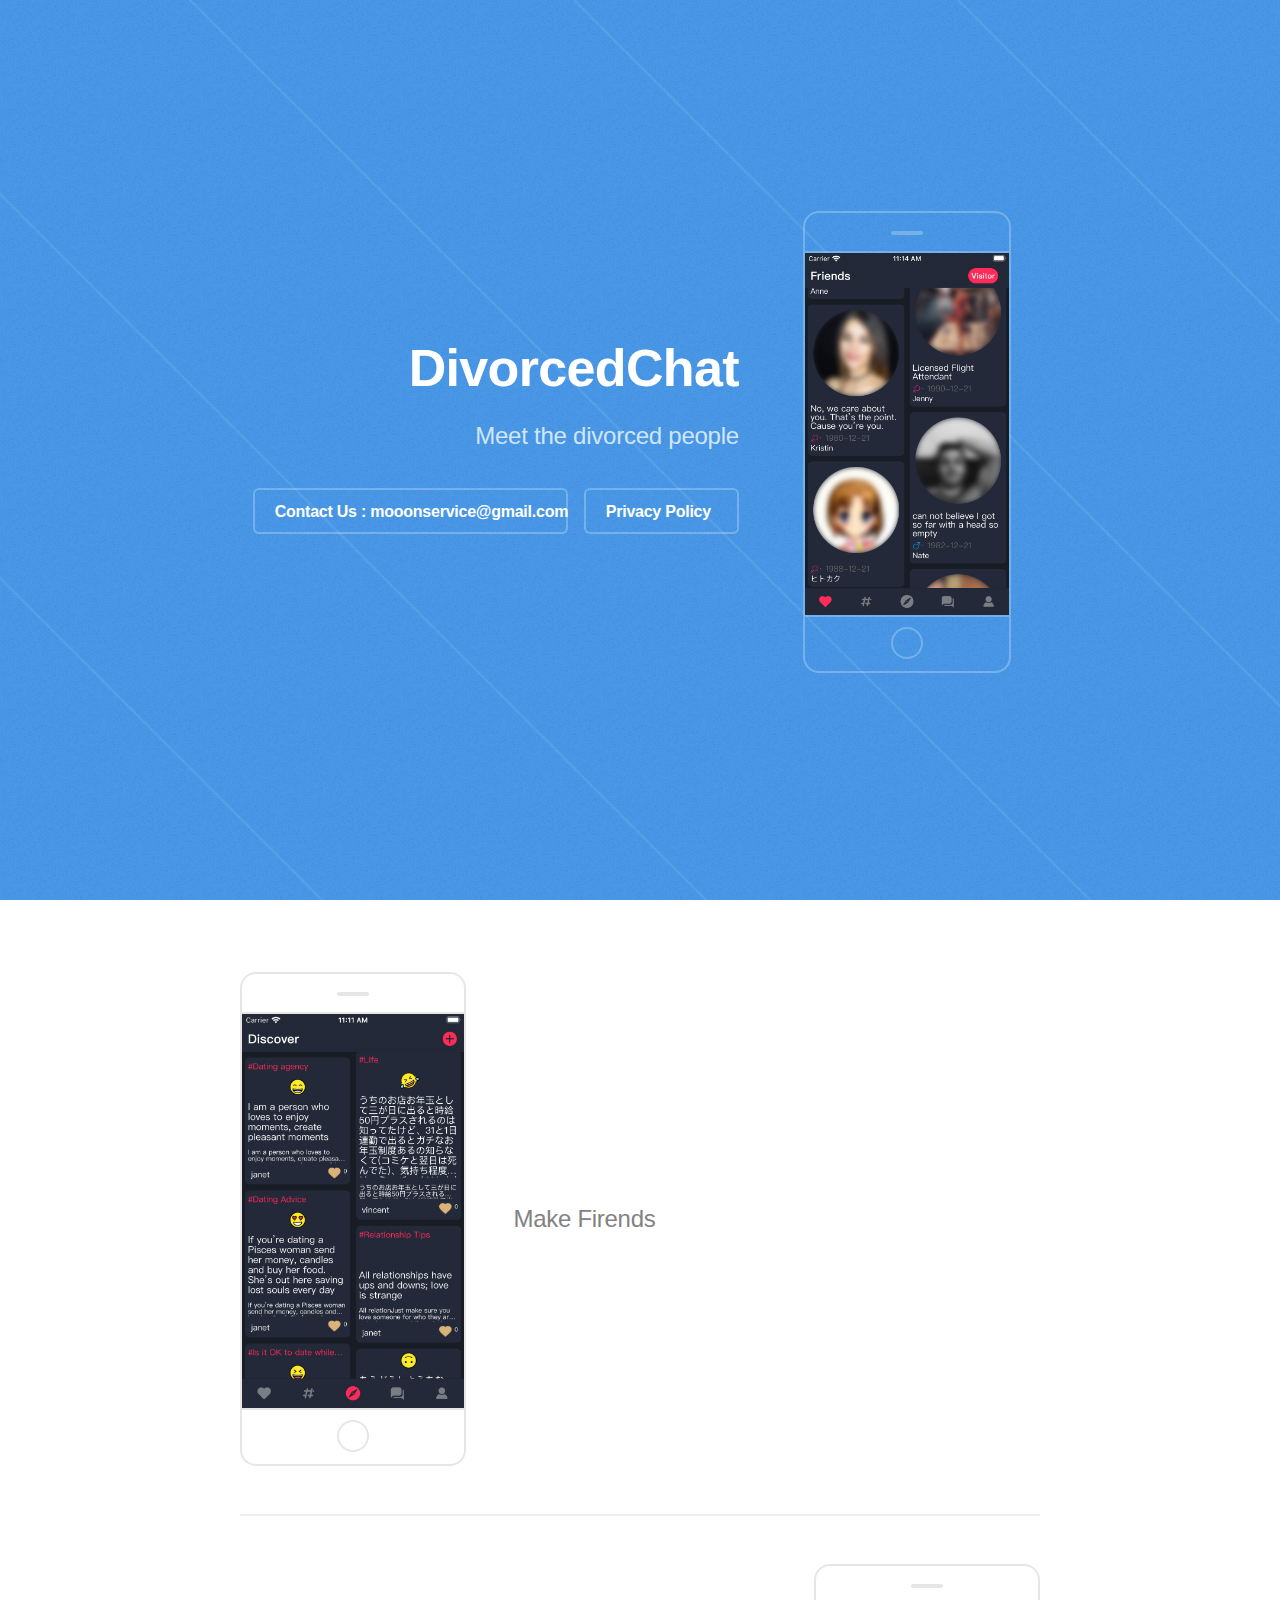
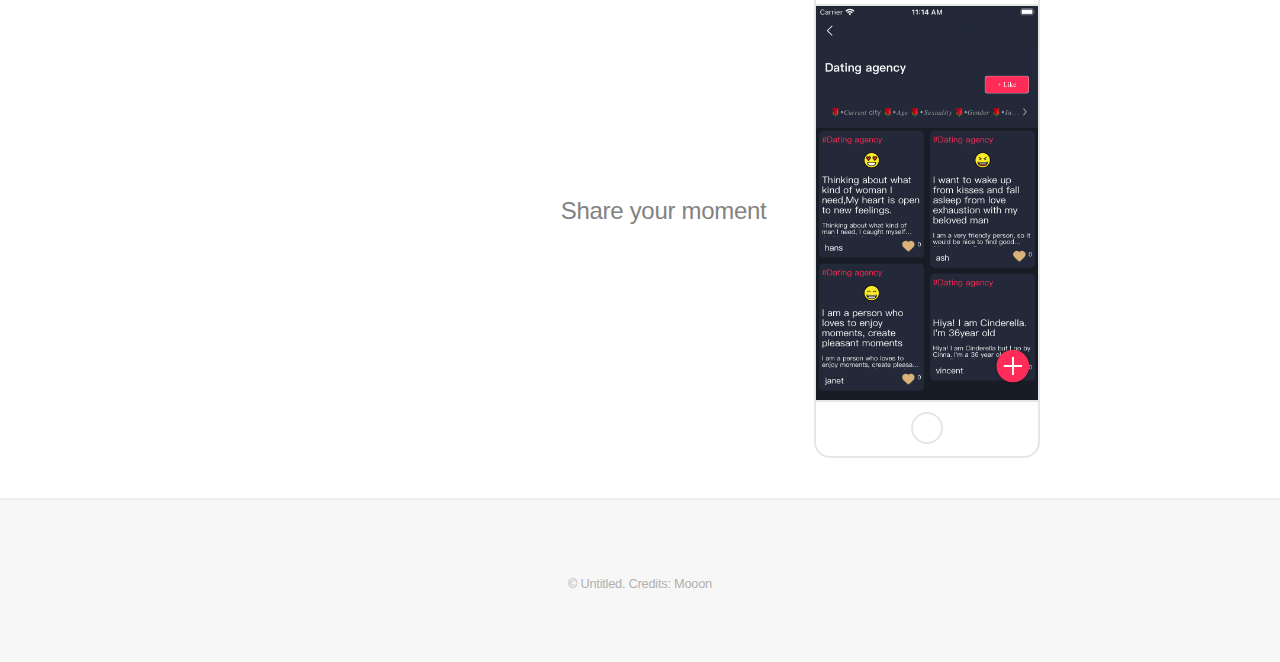
<file: index.html>
<!DOCTYPE HTML>
<!--
	Fractal by HTML5 UP
	html5up.net | @ajlkn
	Free for personal and commercial use under the CCA 3.0 license (html5up.net/license)
-->
<html>
	<head>
		<title>DivorcedChat-Love once more </title>
		<meta charset="utf-8" />
		<meta name="viewport" content="width=device-width, initial-scale=1, user-scalable=no" />
		<link rel="stylesheet" href="assets/css/main.css" />
		<noscript><link rel="stylesheet" href="assets/css/noscript.css" /></noscript>
	</head>
	<body class="is-preload">

		<!-- Header -->
			<header id="header">
				<div class="content">
					<h1><a href="#">DivorcedChat</a></h1>
					<p>Meet the divorced people<br />
					
					<ul class="actions">
						<li class="button icon solid scrolly">Contact Us : mooonservice@gmail.com </li>
						<!-- <li><a href="#" class="button primary icon solid fa-download">Download</a></li> -->
						<li><a href="policy.html" class="button icon solid scrolly">Privacy Policy</a></li>
					</ul>
				</div>
				<div class="image phone"><div class="inner"><img src="images/mooon.png" alt="" /></div></div>
			</header>

		<!-- One -->
		<!-- 	<section id="one" class="wrapper style2 special">
				<header class="major">
					<h2>Sed ipsum magna lorem tempus amet<br />
					vehicula et gravida elementum</h2>
				</header>
				<ul class="icons major">
					<li><span class="icon solid fa-camera-retro"><span class="label">Shoot</span></span></li>
					<li><span class="icon solid fa-sync"><span class="label">Process</span></span></li>
					<li><span class="icon solid fa-cloud"><span class="label">Upload</span></span></li>
				</ul>
			</section> -->

		<!-- Two -->
			<section id="two" class="wrapper">
				<div class="inner alt">
					<section class="spotlight">
						<div class="image phone"><div class="inner"><img src="images/firends.png" alt="" /></div></div>
						<div class="content">
							<h3>Make Firends</h3>
							<!-- <p>Morbi mattis ornare ornare. Duis quam turpis, gravida at leo elementum elit fusce accumsan dui libero, quis vehicula lectus ultricies eu. In convallis amet leo non sapien iaculis efficitur consequat lorem ipsum.</p> -->
						</div>
					</section>
					<section class="spotlight">
						<div class="image phone"><div class="inner"><img src="images/emoji.png" alt="" /></div></div>
						<div class="content">
							<h3>Share your moment</h3>
							<!-- <p>Morbi mattis ornare ornare. Duis quam turpis, gravida at leo elementum elit fusce accumsan dui libero, quis vehicula lectus ultricies eu. In convallis amet leo non sapien iaculis efficitur consequat lorem ipsum.</p> -->
						</div>
					</section>
				<!-- 	<section class="spotlight">
						<div class="image"><img src="images/pic03.jpg" alt="" /></div>
						<div class="content">
							<h3>Aliquam sed magna</h3>
							<p>Morbi mattis ornare ornare. Duis quam turpis, gravida at leo elementum elit fusce accumsan dui libero, quis vehicula lectus ultricies eu. In convallis amet leo non sapien iaculis efficitur consequat lorem ipsum.</p>
						</div>
					</section> -->
					<!-- <section class="special">
						<ul class="icons labeled">
							<li><span class="icon solid fa-camera-retro"><span class="label">Ipsum lorem accumsan</span></span></li>
							<li><span class="icon solid fa-sync"><span class="label">Sed vehicula elementum</span></span></li>
							<li><span class="icon solid fa-cloud"><span class="label">Elit fusce consequat</span></span></li>
							<li><span class="icon solid fa-code"><span class="label">Lorem nullam tempus</span></span></li>
							<li><span class="icon solid fa-desktop"><span class="label">Adipiscing amet sapien</span></span></li>
						</ul>
					</section> -->
				</div>
			</section>

		<!-- Three -->
			<!-- <section id="three" class="wrapper style2 special">
				<header class="major">
					<h2>Magna leo sapien gravida</h2>
					<p>Gravida at leo elementum elit fusce accumsan dui libero, quis vehicula<br />
					lectus ultricies eu. In convallis amet leo sapien iaculis efficitur.</p>
				</header>
				<ul class="actions special">
					<li><a href="#" class="button primary icon solid fa-download">Download</a></li>
					<li><a href="#" class="button">Learn More</a></li>
				</ul>
			</section> -->

		<!-- Four -->
		<!--
			<section id="four" class="wrapper">
				<div class="inner">

					<header class="major">
						<h2>Elements</h2>
					</header>

					<section>
						<h4>Text</h4>
						<p>This is <b>bold</b> and this is <strong>strong</strong>. This is <i>italic</i> and this is <em>emphasized</em>.
						This is <sup>superscript</sup> text and this is <sub>subscript</sub> text.
						This is <u>underlined</u> and this is code: <code>for (;;) { ... }</code>. Finally, <a href="#">this is a link</a>.</p>
						<hr />
						<header>
							<h4>Heading with a Subtitle</h4>
							<p>Lorem ipsum dolor sit amet nullam id egestas urna aliquam</p>
						</header>
						<p>Nunc lacinia ante nunc ac lobortis. Interdum adipiscing gravida odio porttitor sem non mi integer non faucibus ornare mi ut ante amet placerat aliquet. Volutpat eu sed ante lacinia sapien lorem accumsan varius montes viverra nibh in adipiscing blandit tempus accumsan.</p>
						<header>
							<h5>Heading with a Subtitle</h5>
							<p>Lorem ipsum dolor sit amet nullam id egestas urna aliquam</p>
						</header>
						<p>Nunc lacinia ante nunc ac lobortis. Interdum adipiscing gravida odio porttitor sem non mi integer non faucibus ornare mi ut ante amet placerat aliquet. Volutpat eu sed ante lacinia sapien lorem accumsan varius montes viverra nibh in adipiscing blandit tempus accumsan.</p>
						<hr />
						<h2>Heading Level 2</h2>
						<h3>Heading Level 3</h3>
						<h4>Heading Level 4</h4>
						<h5>Heading Level 5</h5>
						<h6>Heading Level 6</h6>
						<hr />
						<h5>Blockquote</h5>
						<blockquote>Fringilla nisl. Donec accumsan interdum nisi, quis tincidunt felis sagittis eget tempus euismod. Vestibulum ante ipsum primis in faucibus vestibulum. Blandit adipiscing eu felis iaculis volutpat ac adipiscing accumsan faucibus. Vestibulum ante ipsum primis in faucibus lorem ipsum dolor sit amet nullam adipiscing eu felis.</blockquote>
						<h5>Preformatted</h5>
						<pre><code>i = 0;

while (!deck.isInOrder()) {
  print 'Iteration ' + i;
  deck.shuffle();
  i++;
}

print 'It took ' + i + ' iterations to sort the deck.';</code></pre>
					</section>

					<section>
						<h4>Lists</h4>
						<div class="row">
							<div class="col-6 col-12-medium">
								<h5>Unordered</h5>
								<ul>
									<li>Dolor pulvinar etiam.</li>
									<li>Sagittis adipiscing.</li>
									<li>Felis enim feugiat.</li>
								</ul>
								<h5>Alternate</h5>
								<ul class="alt">
									<li>Dolor pulvinar etiam.</li>
									<li>Sagittis adipiscing.</li>
									<li>Felis enim feugiat.</li>
								</ul>
							</div>
							<div class="col-6 col-12-medium">
								<h5>Ordered</h5>
								<ol>
									<li>Dolor pulvinar etiam.</li>
									<li>Etiam vel felis viverra.</li>
									<li>Felis enim feugiat.</li>
									<li>Dolor pulvinar etiam.</li>
									<li>Etiam vel felis lorem.</li>
									<li>Felis enim et feugiat.</li>
								</ol>
								<h5>Icons</h5>
								<ul class="icons">
									<li><a href="#" class="icon brands fa-twitter"><span class="label">Twitter</span></a></li>
									<li><a href="#" class="icon brands fa-facebook-f"><span class="label">Facebook</span></a></li>
									<li><a href="#" class="icon brands fa-instagram"><span class="label">Instagram</span></a></li>
									<li><a href="#" class="icon brands fa-github"><span class="label">Github</span></a></li>
								</ul>
							</div>
						</div>
						<h5>Actions</h5>
						<div class="row">
							<div class="col-6 col-12-medium">
								<ul class="actions">
									<li><a href="#" class="button primary">Default</a></li>
									<li><a href="#" class="button">Default</a></li>
								</ul>
								<ul class="actions small">
									<li><a href="#" class="button primary small">Small</a></li>
									<li><a href="#" class="button small">Small</a></li>
								</ul>
								<ul class="actions stacked">
									<li><a href="#" class="button primary">Default</a></li>
									<li><a href="#" class="button">Default</a></li>
								</ul>
								<ul class="actions stacked">
									<li><a href="#" class="button primary small">Small</a></li>
									<li><a href="#" class="button small">Small</a></li>
								</ul>
							</div>
							<div class="col-6 col-12-medium">
								<ul class="actions stacked">
									<li><a href="#" class="button primary fit">Default</a></li>
									<li><a href="#" class="button fit">Default</a></li>
								</ul>
								<ul class="actions stacked">
									<li><a href="#" class="button primary small fit">Small</a></li>
									<li><a href="#" class="button small fit">Small</a></li>
								</ul>
							</div>
						</div>
					</section>

					<section>
						<h4>Table</h4>
						<h5>Default</h5>
						<div class="table-wrapper">
							<table>
								<thead>
									<tr>
										<th>Name</th>
										<th>Description</th>
										<th>Price</th>
									</tr>
								</thead>
								<tbody>
									<tr>
										<td>Item One</td>
										<td>Ante turpis integer aliquet porttitor.</td>
										<td>29.99</td>
									</tr>
									<tr>
										<td>Item Two</td>
										<td>Vis ac commodo adipiscing arcu aliquet.</td>
										<td>19.99</td>
									</tr>
									<tr>
										<td>Item Three</td>
										<td> Morbi faucibus arcu accumsan lorem.</td>
										<td>29.99</td>
									</tr>
									<tr>
										<td>Item Four</td>
										<td>Vitae integer tempus condimentum.</td>
										<td>19.99</td>
									</tr>
									<tr>
										<td>Item Five</td>
										<td>Ante turpis integer aliquet porttitor.</td>
										<td>29.99</td>
									</tr>
								</tbody>
								<tfoot>
									<tr>
										<td colspan="2"></td>
										<td>100.00</td>
									</tr>
								</tfoot>
							</table>
						</div>

						<h5>Alternate</h5>
						<div class="table-wrapper">
							<table class="alt">
								<thead>
									<tr>
										<th>Name</th>
										<th>Description</th>
										<th>Price</th>
									</tr>
								</thead>
								<tbody>
									<tr>
										<td>Item One</td>
										<td>Ante turpis integer aliquet porttitor.</td>
										<td>29.99</td>
									</tr>
									<tr>
										<td>Item Two</td>
										<td>Vis ac commodo adipiscing arcu aliquet.</td>
										<td>19.99</td>
									</tr>
									<tr>
										<td>Item Three</td>
										<td> Morbi faucibus arcu accumsan lorem.</td>
										<td>29.99</td>
									</tr>
									<tr>
										<td>Item Four</td>
										<td>Vitae integer tempus condimentum.</td>
										<td>19.99</td>
									</tr>
									<tr>
										<td>Item Five</td>
										<td>Ante turpis integer aliquet porttitor.</td>
										<td>29.99</td>
									</tr>
								</tbody>
								<tfoot>
									<tr>
										<td colspan="2"></td>
										<td>100.00</td>
									</tr>
								</tfoot>
							</table>
						</div>
					</section>

					<section>
						<h4>Buttons</h4>
						<ul class="actions">
							<li><a href="#" class="button primary">Primary</a></li>
							<li><a href="#" class="button">Default</a></li>
						</ul>
						<ul class="actions">
							<li><a href="#" class="button large">Large</a></li>
							<li><a href="#" class="button">Default</a></li>
							<li><a href="#" class="button small">Small</a></li>
						</ul>
						<ul class="actions fit">
							<li><a href="#" class="button fit">Fit</a></li>
							<li><a href="#" class="button primary fit">Fit</a></li>
							<li><a href="#" class="button fit">Fit</a></li>
						</ul>
						<ul class="actions fit small">
							<li><a href="#" class="button primary fit small">Fit + Small</a></li>
							<li><a href="#" class="button fit small">Fit + Small</a></li>
							<li><a href="#" class="button primary fit small">Fit + Small</a></li>
						</ul>
						<ul class="actions">
							<li><a href="#" class="button primary icon solid fa-download">Icon</a></li>
							<li><a href="#" class="button icon solid fa-download">Icon</a></li>
						</ul>
						<ul class="actions">
							<li><span class="button primary disabled">Disabled</span></li>
							<li><span class="button disabled">Disabled</span></li>
						</ul>
					</section>

					<section>
						<h4>Form</h4>
						<form method="post" action="#">
							<div class="row gtr-uniform">
								<div class="col-6 col-12-xsmall">
									<input type="text" name="demo-name" id="demo-name" value="" placeholder="Name" />
								</div>
								<div class="col-6 col-12-xsmall">
									<input type="email" name="demo-email" id="demo-email" value="" placeholder="Email" />
								</div>
								<div class="col-12">
									<select name="demo-category" id="demo-category">
										<option value="">- Category -</option>
										<option value="1">Manufacturing</option>
										<option value="1">Shipping</option>
										<option value="1">Administration</option>
										<option value="1">Human Resources</option>
									</select>
								</div>
								<div class="col-4 col-12-small">
									<input type="radio" id="demo-priority-low" name="demo-priority" checked>
									<label for="demo-priority-low">Low</label>
								</div>
								<div class="col-4 col-12-small">
									<input type="radio" id="demo-priority-normal" name="demo-priority">
									<label for="demo-priority-normal">Normal</label>
								</div>
								<div class="col-4 col-12-small">
									<input type="radio" id="demo-priority-high" name="demo-priority">
									<label for="demo-priority-high">High</label>
								</div>
								<div class="col-6 col-12-small">
									<input type="checkbox" id="demo-copy" name="demo-copy">
									<label for="demo-copy">Email me a copy</label>
								</div>
								<div class="col-6 col-12-small">
									<input type="checkbox" id="demo-human" name="demo-human" checked>
									<label for="demo-human">Not a robot</label>
								</div>
								<div class="col-12">
									<textarea name="demo-message" id="demo-message" placeholder="Enter your message" rows="6"></textarea>
								</div>
								<div class="col-12">
									<ul class="actions">
										<li><input type="submit" value="Send Message" class="primary" /></li>
										<li><input type="reset" value="Reset" /></li>
									</ul>
								</div>
							</div>
						</form>
					</section>

					<section>
						<h4>Image</h4>
						<h5>Fit</h5>
						<div class="box alt">
							<div class="row gtr-uniform">
								<div class="col-12"><span class="image fit"><img src="images/pic04.jpg" alt="" /></span></div>
								<div class="col-4"><span class="image fit"><img src="images/pic01.jpg" alt="" /></span></div>
								<div class="col-4"><span class="image fit"><img src="images/pic02.jpg" alt="" /></span></div>
								<div class="col-4"><span class="image fit"><img src="images/pic03.jpg" alt="" /></span></div>
								<div class="col-4"><span class="image fit"><img src="images/pic02.jpg" alt="" /></span></div>
								<div class="col-4"><span class="image fit"><img src="images/pic03.jpg" alt="" /></span></div>
								<div class="col-4"><span class="image fit"><img src="images/pic01.jpg" alt="" /></span></div>
								<div class="col-4"><span class="image fit"><img src="images/pic03.jpg" alt="" /></span></div>
								<div class="col-4"><span class="image fit"><img src="images/pic01.jpg" alt="" /></span></div>
								<div class="col-4"><span class="image fit"><img src="images/pic02.jpg" alt="" /></span></div>
							</div>
						</div>
						<h5>Left &amp; Right</h5>
						<p><span class="image left"><img src="images/pic05.jpg" alt="" /></span>Fringilla nisl. Donec accumsan interdum nisi, quis tincidunt felis sagittis eget. tempus euismod. Vestibulum ante ipsum primis in faucibus vestibulum. Blandit adipiscing eu felis iaculis volutpat ac adipiscing accumsan eu faucibus. Integer ac pellentesque praesent tincidunt felis sagittis eget. tempus euismod. Vestibulum ante ipsum primis in faucibus vestibulum. Blandit adipiscing eu felis iaculis volutpat ac adipiscing accumsan eu faucibus. Integer ac pellentesque praesent. Donec accumsan interdum nisi, quis tincidunt felis sagittis eget. tempus euismod. Vestibulum ante ipsum primis in faucibus vestibulum. Blandit adipiscing eu felis iaculis volutpat ac adipiscing accumsan eu faucibus. Integer ac pellentesque praesent tincidunt felis sagittis eget. tempus euismod. Vestibulum ante ipsum primis in faucibus vestibulum. Blandit adipiscing eu felis iaculis volutpat ac adipiscing accumsan eu faucibus. Integer ac pellentesque praesent. Blandit adipiscing eu felis iaculis volutpat ac adipiscing accumsan eu faucibus. Integer ac pellentesque praesent tincidunt felis sagittis eget. tempus euismod. Vestibulum ante ipsum primis in faucibus vestibulum. Blandit adipiscing eu felis iaculis volutpat ac adipiscing accumsan eu faucibus. Integer ac pellentesque praesent.</p>
						<p><span class="image right"><img src="images/pic05.jpg" alt="" /></span>Fringilla nisl. Donec accumsan interdum nisi, quis tincidunt felis sagittis eget. tempus euismod. Vestibulum ante ipsum primis in faucibus vestibulum. Blandit adipiscing eu felis iaculis volutpat ac adipiscing accumsan eu faucibus. Integer ac pellentesque praesent tincidunt felis sagittis eget. tempus euismod. Vestibulum ante ipsum primis in faucibus vestibulum. Blandit adipiscing eu felis iaculis volutpat ac adipiscing accumsan eu faucibus. Integer ac pellentesque praesent. Donec accumsan interdum nisi, quis tincidunt felis sagittis eget. tempus euismod. Vestibulum ante ipsum primis in faucibus vestibulum. Blandit adipiscing eu felis iaculis volutpat ac adipiscing accumsan eu faucibus. Integer ac pellentesque praesent tincidunt felis sagittis eget. tempus euismod. Vestibulum ante ipsum primis in faucibus vestibulum. Blandit adipiscing eu felis iaculis volutpat ac adipiscing accumsan eu faucibus. Integer ac pellentesque praesent. Blandit adipiscing eu felis iaculis volutpat ac adipiscing accumsan eu faucibus. Integer ac pellentesque praesent tincidunt felis sagittis eget. tempus euismod. Vestibulum ante ipsum primis in faucibus vestibulum. Blandit adipiscing eu felis iaculis volutpat ac adipiscing accumsan eu faucibus. Integer ac pellentesque praesent.</p>
					</section>

				</div>
			</section>
		-->

		<!-- Footer -->
			<footer id="footer">
				<!-- <ul class="icons">
					<li><a href="#" class="icon brands fa-facebook-f"><span class="label">Facebook</span></a></li>
					<li><a href="#" class="icon brands fa-twitter"><span class="label">Twitter</span></a></li>
					<li><a href="#" class="icon brands fa-instagram"><span class="label">Instagram</span></a></li>
				</ul> -->
				<p class="copyright">&copy; Untitled. Credits: Mooon</p>
			</footer>

		<!-- Scripts -->
			<script src="assets/js/jquery.min.js"></script>
			<script src="assets/js/jquery.scrolly.min.js"></script>
			<script src="assets/js/browser.min.js"></script>
			<script src="assets/js/breakpoints.min.js"></script>
			<script src="assets/js/util.js"></script>
			<script src="assets/js/main.js"></script>

	</body>
</html>
</file>
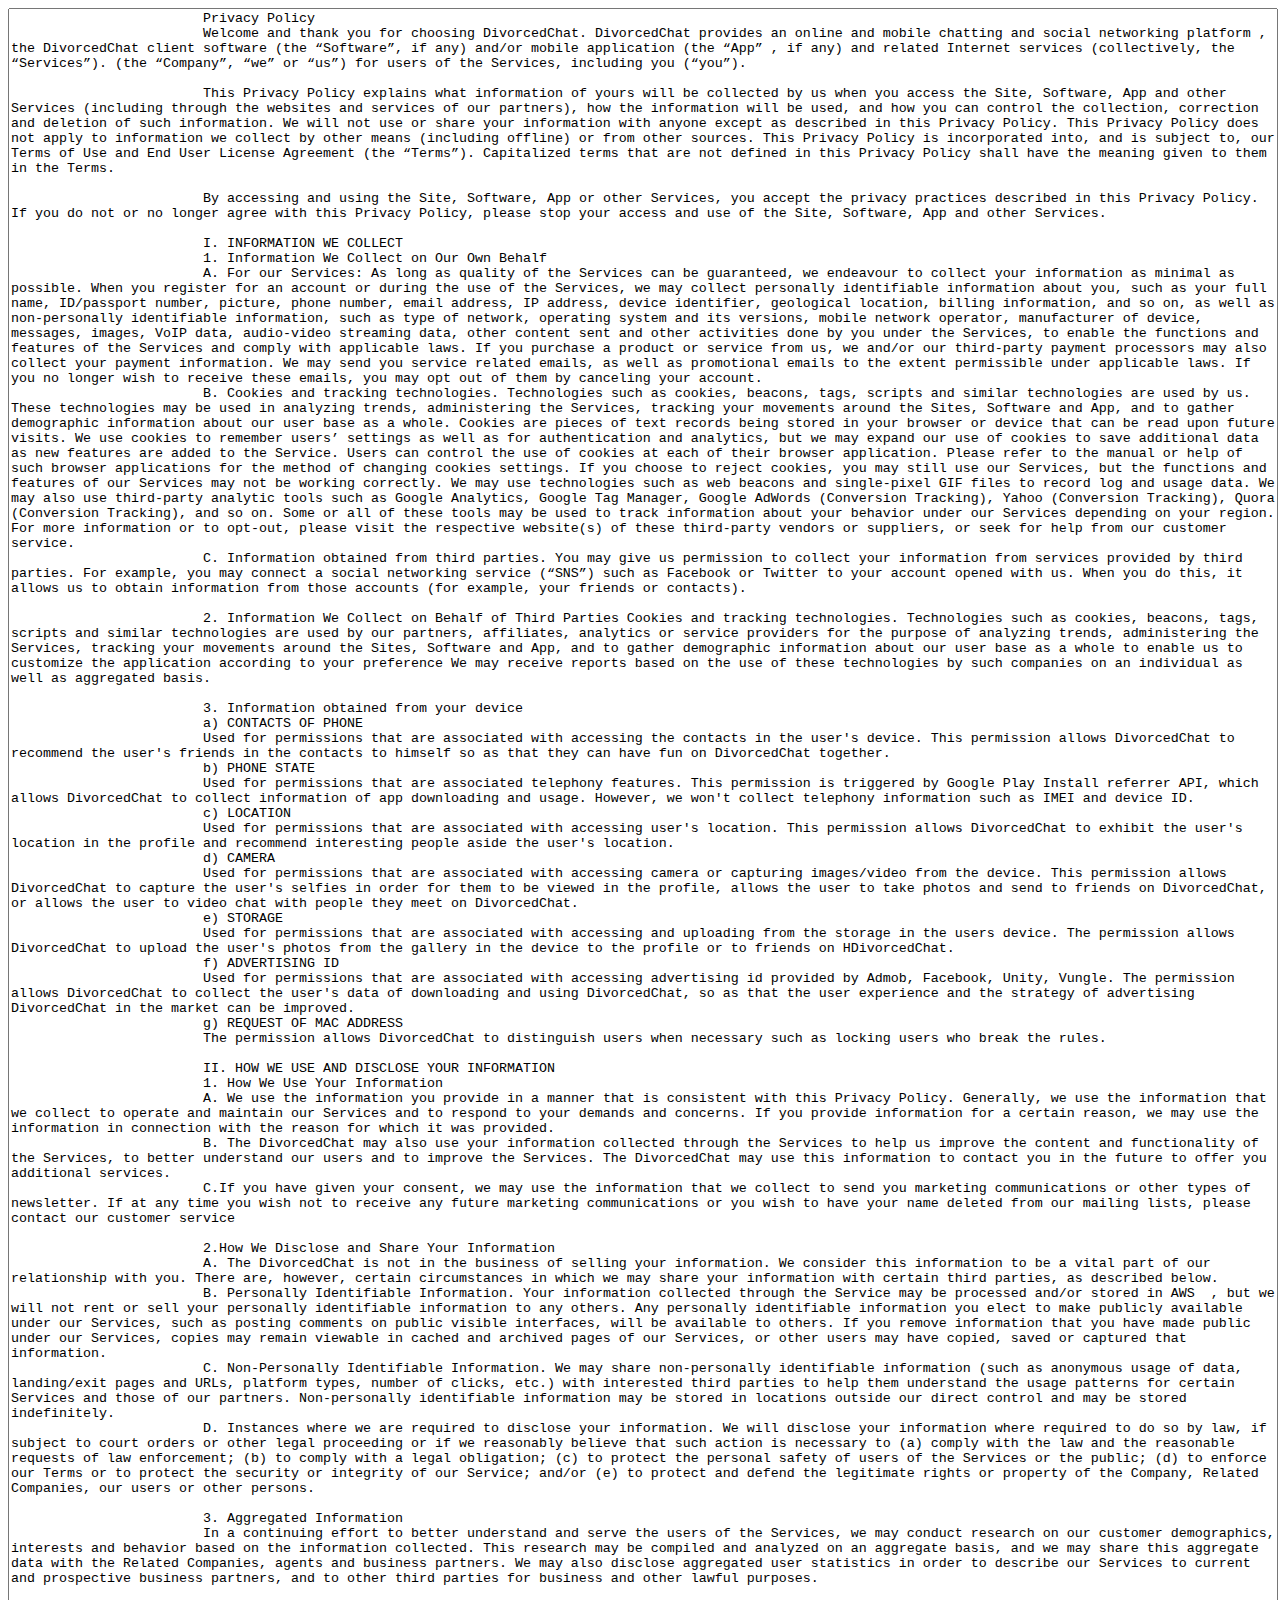
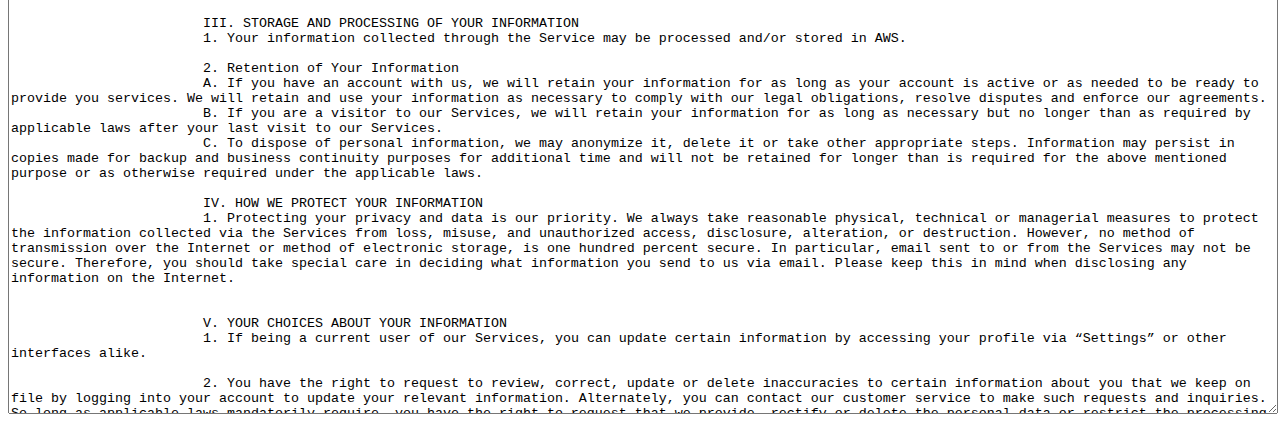
<file: policy.html>
<!DOCTYPE html>
<html>
	<head>
		<meta charset="utf-8">
		<title></title>
	</head>
	<body>
		<textarea style="height: 2000px;width: 100%;">
			Privacy Policy
			Welcome and thank you for choosing DivorcedChat. DivorcedChat provides an online and mobile chatting and social networking platform , the DivorcedChat client software (the “Software”, if any) and/or mobile application (the “App” , if any) and related Internet services (collectively, the “Services”). (the “Company”, “we” or “us”) for users of the Services, including you (“you”).
			
			This Privacy Policy explains what information of yours will be collected by us when you access the Site, Software, App and other Services (including through the websites and services of our partners), how the information will be used, and how you can control the collection, correction and deletion of such information. We will not use or share your information with anyone except as described in this Privacy Policy. This Privacy Policy does not apply to information we collect by other means (including offline) or from other sources. This Privacy Policy is incorporated into, and is subject to, our Terms of Use and End User License Agreement (the “Terms”). Capitalized terms that are not defined in this Privacy Policy shall have the meaning given to them in the Terms.
			
			By accessing and using the Site, Software, App or other Services, you accept the privacy practices described in this Privacy Policy. If you do not or no longer agree with this Privacy Policy, please stop your access and use of the Site, Software, App and other Services.
			
			I. INFORMATION WE COLLECT
			1. Information We Collect on Our Own Behalf
			A. For our Services: As long as quality of the Services can be guaranteed, we endeavour to collect your information as minimal as possible. When you register for an account or during the use of the Services, we may collect personally identifiable information about you, such as your full name, ID/passport number, picture, phone number, email address, IP address, device identifier, geological location, billing information, and so on, as well as non-personally identifiable information, such as type of network, operating system and its versions, mobile network operator, manufacturer of device, messages, images, VoIP data, audio-video streaming data, other content sent and other activities done by you under the Services, to enable the functions and features of the Services and comply with applicable laws. If you purchase a product or service from us, we and/or our third-party payment processors may also collect your payment information. We may send you service related emails, as well as promotional emails to the extent permissible under applicable laws. If you no longer wish to receive these emails, you may opt out of them by canceling your account.
			B. Cookies and tracking technologies. Technologies such as cookies, beacons, tags, scripts and similar technologies are used by us. These technologies may be used in analyzing trends, administering the Services, tracking your movements around the Sites, Software and App, and to gather demographic information about our user base as a whole. Cookies are pieces of text records being stored in your browser or device that can be read upon future visits. We use cookies to remember users’ settings as well as for authentication and analytics, but we may expand our use of cookies to save additional data as new features are added to the Service. Users can control the use of cookies at each of their browser application. Please refer to the manual or help of such browser applications for the method of changing cookies settings. If you choose to reject cookies, you may still use our Services, but the functions and features of our Services may not be working correctly. We may use technologies such as web beacons and single-pixel GIF files to record log and usage data. We may also use third-party analytic tools such as Google Analytics, Google Tag Manager, Google AdWords (Conversion Tracking), Yahoo (Conversion Tracking), Quora (Conversion Tracking), and so on. Some or all of these tools may be used to track information about your behavior under our Services depending on your region. For more information or to opt-out, please visit the respective website(s) of these third-party vendors or suppliers, or seek for help from our customer service.
			C. Information obtained from third parties. You may give us permission to collect your information from services provided by third parties. For example, you may connect a social networking service (“SNS”) such as Facebook or Twitter to your account opened with us. When you do this, it allows us to obtain information from those accounts (for example, your friends or contacts).
			
			2. Information We Collect on Behalf of Third Parties Cookies and tracking technologies. Technologies such as cookies, beacons, tags, scripts and similar technologies are used by our partners, affiliates, analytics or service providers for the purpose of analyzing trends, administering the Services, tracking your movements around the Sites, Software and App, and to gather demographic information about our user base as a whole to enable us to customize the application according to your preference We may receive reports based on the use of these technologies by such companies on an individual as well as aggregated basis.
			
			3. Information obtained from your device
			a) CONTACTS OF PHONE
			Used for permissions that are associated with accessing the contacts in the user's device. This permission allows DivorcedChat to recommend the user's friends in the contacts to himself so as that they can have fun on DivorcedChat together.
			b) PHONE STATE
			Used for permissions that are associated telephony features. This permission is triggered by Google Play Install referrer API, which allows DivorcedChat to collect information of app downloading and usage. However, we won't collect telephony information such as IMEI and device ID.
			c) LOCATION
			Used for permissions that are associated with accessing user's location. This permission allows DivorcedChat to exhibit the user's location in the profile and recommend interesting people aside the user's location.
			d) CAMERA
			Used for permissions that are associated with accessing camera or capturing images/video from the device. This permission allows DivorcedChat to capture the user's selfies in order for them to be viewed in the profile, allows the user to take photos and send to friends on DivorcedChat, or allows the user to video chat with people they meet on DivorcedChat.
			e) STORAGE
			Used for permissions that are associated with accessing and uploading from the storage in the users device. The permission allows DivorcedChat to upload the user's photos from the gallery in the device to the profile or to friends on HDivorcedChat.
			f) ADVERTISING ID
			Used for permissions that are associated with accessing advertising id provided by Admob, Facebook, Unity, Vungle. The permission allows DivorcedChat to collect the user's data of downloading and using DivorcedChat, so as that the user experience and the strategy of advertising DivorcedChat in the market can be improved.
			g) REQUEST OF MAC ADDRESS
			The permission allows DivorcedChat to distinguish users when necessary such as locking users who break the rules.
			
			II. HOW WE USE AND DISCLOSE YOUR INFORMATION
			1. How We Use Your Information
			A. We use the information you provide in a manner that is consistent with this Privacy Policy. Generally, we use the information that we collect to operate and maintain our Services and to respond to your demands and concerns. If you provide information for a certain reason, we may use the information in connection with the reason for which it was provided.
			B. The DivorcedChat may also use your information collected through the Services to help us improve the content and functionality of the Services, to better understand our users and to improve the Services. The DivorcedChat may use this information to contact you in the future to offer you additional services.
			C.If you have given your consent, we may use the information that we collect to send you marketing communications or other types of newsletter. If at any time you wish not to receive any future marketing communications or you wish to have your name deleted from our mailing lists, please contact our customer service
			
			2.How We Disclose and Share Your Information
			A. The DivorcedChat is not in the business of selling your information. We consider this information to be a vital part of our relationship with you. There are, however, certain circumstances in which we may share your information with certain third parties, as described below.
			B. Personally Identifiable Information. Your information collected through the Service may be processed and/or stored in AWS  , but we will not rent or sell your personally identifiable information to any others. Any personally identifiable information you elect to make publicly available under our Services, such as posting comments on public visible interfaces, will be available to others. If you remove information that you have made public under our Services, copies may remain viewable in cached and archived pages of our Services, or other users may have copied, saved or captured that information.
			C. Non-Personally Identifiable Information. We may share non-personally identifiable information (such as anonymous usage of data, landing/exit pages and URLs, platform types, number of clicks, etc.) with interested third parties to help them understand the usage patterns for certain Services and those of our partners. Non-personally identifiable information may be stored in locations outside our direct control and may be stored indefinitely.
			D. Instances where we are required to disclose your information. We will disclose your information where required to do so by law, if subject to court orders or other legal proceeding or if we reasonably believe that such action is necessary to (a) comply with the law and the reasonable requests of law enforcement; (b) to comply with a legal obligation; (c) to protect the personal safety of users of the Services or the public; (d) to enforce our Terms or to protect the security or integrity of our Service; and/or (e) to protect and defend the legitimate rights or property of the Company, Related Companies, our users or other persons.
			
			3. Aggregated Information
			In a continuing effort to better understand and serve the users of the Services, we may conduct research on our customer demographics, interests and behavior based on the information collected. This research may be compiled and analyzed on an aggregate basis, and we may share this aggregate data with the Related Companies, agents and business partners. We may also disclose aggregated user statistics in order to describe our Services to current and prospective business partners, and to other third parties for business and other lawful purposes.
			
			
			III. STORAGE AND PROCESSING OF YOUR INFORMATION
			1. Your information collected through the Service may be processed and/or stored in AWS.
			
			2. Retention of Your Information
			A. If you have an account with us, we will retain your information for as long as your account is active or as needed to be ready to provide you services. We will retain and use your information as necessary to comply with our legal obligations, resolve disputes and enforce our agreements.
			B. If you are a visitor to our Services, we will retain your information for as long as necessary but no longer than as required by applicable laws after your last visit to our Services.
			C. To dispose of personal information, we may anonymize it, delete it or take other appropriate steps. Information may persist in copies made for backup and business continuity purposes for additional time and will not be retained for longer than is required for the above mentioned purpose or as otherwise required under the applicable laws.
			
			IV. HOW WE PROTECT YOUR INFORMATION
			1. Protecting your privacy and data is our priority. We always take reasonable physical, technical or managerial measures to protect the information collected via the Services from loss, misuse, and unauthorized access, disclosure, alteration, or destruction. However, no method of transmission over the Internet or method of electronic storage, is one hundred percent secure. In particular, email sent to or from the Services may not be secure. Therefore, you should take special care in deciding what information you send to us via email. Please keep this in mind when disclosing any information on the Internet.
			
			
			V. YOUR CHOICES ABOUT YOUR INFORMATION
			1. If being a current user of our Services, you can update certain information by accessing your profile via “Settings” or other interfaces alike. 
			
			2. You have the right to request to review, correct, update or delete inaccuracies to certain information about you that we keep on file by logging into your account to update your relevant information. Alternately, you can contact our customer service to make such requests and inquiries. So long as applicable laws mandatorily require, you have the right to request that we provide, rectify or delete the personal data or restrict the processing of your personal data. Additionally, you also have the right to data portability if it should become relevant and required by applicable laws.
			
			3. You have a right to ask us to stop using or limit our use of your personal information in certain circumstances. For example, if we have no lawful basis to keep using your information, or if you think your personal information is inaccurate and wish to correct it. The rights and options described above are subject to limitations and exceptions under applicable law. In addition to those rights, you have the right to lodge a complaint with relevant supervisory authorities. However, we encourage you to contact us first, as we will do our very best to resolve your concern.
			
			V. YOUR CHOICES ABOUT YOUR INFORMATION
			1. The GDPR
			We make every endeavor to comply with the GDPR framework as set forth by the European Union regarding the collection, use, and retention of personal data in relation to European Union member countries.
			
			2. Children’s Privacy
			Our Services are not for users below age 18 and we do not knowingly collect personal information from children under the age of 18. If you are a parent or guardian of a child under the age of 18 and believe he or she has disclosed personal information to us, please immediately contact our customer service. In the event that we learn that we have collected personal information from a child under age 18, we will halt the processing of such information and will take reasonable measures to promptly remove applicable information from our records.
			
			
			VII. OUR LEGAL BASES FOR COLLECTING AND HANDLING OF YOUR INFORMATION
			The laws in some jurisdictions require companies to tell you about the legal basis they rely on to collect, use or disclose your personal information. To the extent those laws apply, our legal grounds include but are not limited to:
			
			A. To perform the contractual obligations. Much of our processing of personal data is to meet our contractual obligations to our users, or to take steps at users’ request in anticipation of entering into a contract with them.
			
			B. Legitimate interests. In many cases, we handle personal information on the ground that it protects or furthers the legitimate interests of us, our users and other persons in ways that are not overridden by the interests or fundamental rights and freedoms of the affected individuals.
			
			C. Legal compliance. We need to use and disclose personal information in certain ways to comply with our legal obligations.
			
			D. Consent. Where required by applicable laws, and in some other cases, we handle personal information on the basis of your implied or express consent.
			
			E. Where the GDPR is applicable, Clause 6(1)(a) through (f) of the GDPR.
			
			VIII. ADDITIONAL POLICIES
			1. Unsolicited information
			You may provide us with ideas for new products, services or improvements to existing ones, and other voluntary and unsolicited submissions (collectively, “Unsolicited Information”). All Unsolicited Information shall be deemed to be non-confidential and we shall be free to reproduce, use, disclose, and distribute such Unsolicited Information to others without limitation or attribution.
			
			2. Links to Other Websites or Services
			We are not responsible for the practices employed by websites or services linked to or from our Service or Sites, including the information or content contained therein. When you use a link to go from our Services to another website or service, this Privacy Policy does not apply to such third-party websites or services. Your browsing and interaction on any third-party website or service, including those that have a link or advertisement on our website, are subject to that third party’s own rules and policies.
			
			3. Notification Procedures
			It is our policy to provide notifications, whether such notifications are required by law or are for marketing or other business related purposes, to you via email, written or hard copy notice, or through conspicuous posting of such notice on the Services, as determined by us in our sole discretion. We reserve the right to determine the form and means of providing notifications to you, provided that you may opt out of certain means of notification as described in this Privacy Policy.
			
			4. Changes to this Privacy Policy
			All changes to this Privacy Policy may be made any time and from time to time where we deem necessary and appropriate, and will be effective when they are posted on this page. When we change the policy in a material manner, we will give you a notification via email and/or a prominent notice on our Site, Software and/or App, prior to the change becoming effective. If you do not or no longer agree with such changes, please stop your access and use of the Site, Software, App and other Services.
			
			5. This document is written in the English language and shall be the only authentic text. We may provide translations in other languages in different regions we operate for your convenience, but in case of any discrepancies between such translations and this English text, this English text shall always prevail.
			
			6. NON-REFUND POLICY: Unless otherwise required by the applicable law, no refund will be entertained after the virtual items (such as "Diamonds") have been purchased..
			
			7. Contacting us. If you have any questions about this Privacy Policy or your rights under applicable data protection law including any complaints or questions in relation to the content of our product, you may contact email address at DivorcedChatservice@gmail.com.
		</textarea>
	</body>
</html>
</file>
<file: assets/css/noscript.css>
/*
	Fractal by HTML5 UP
	html5up.net | @ajlkn
	Free for personal and commercial use under the CCA 3.0 license (html5up.net/license)
*/

/* Header */

	body.is-preload #header .content {
		-moz-transform: none;
		-webkit-transform: none;
		-ms-transform: none;
		transform: none;
		opacity: 1;
	}

	body.is-preload #header .image {
		-moz-transform: none;
		-webkit-transform: none;
		-ms-transform: none;
		transform: none;
		opacity: 1;
	}

		body.is-preload #header .image img {
			opacity: 1;
		}
</file>
<file: assets/css/main.css>
@import url(fontawesome-all.min.css);

/*
	Fractal by HTML5 UP
	html5up.net | @ajlkn
	Free for personal and commercial use under the CCA 3.0 license (html5up.net/license)
*/

html, body, div, span, applet, object,
iframe, h1, h2, h3, h4, h5, h6, p, blockquote,
pre, a, abbr, acronym, address, big, cite,
code, del, dfn, em, img, ins, kbd, q, s, samp,
small, strike, strong, sub, sup, tt, var, b,
u, i, center, dl, dt, dd, ol, ul, li, fieldset,
form, label, legend, table, caption, tbody,
tfoot, thead, tr, th, td, article, aside,
canvas, details, embed, figure, figcaption,
footer, header, hgroup, menu, nav, output, ruby,
section, summary, time, mark, audio, video {
	margin: 0;
	padding: 0;
	border: 0;
	font-size: 100%;
	font: inherit;
	vertical-align: baseline;}

article, aside, details, figcaption, figure,
footer, header, hgroup, menu, nav, section {
	display: block;}

body {
	line-height: 1;
}

ol, ul {
	list-style: none;
}

blockquote, q {
	quotes: none;
}

	blockquote:before, blockquote:after, q:before, q:after {
		content: '';
		content: none;
	}

table {
	border-collapse: collapse;
	border-spacing: 0;
}

body {
	-webkit-text-size-adjust: none;
}

mark {
	background-color: transparent;
	color: inherit;
}

input::-moz-focus-inner {
	border: 0;
	padding: 0;
}

input, select, textarea {
	-moz-appearance: none;
	-webkit-appearance: none;
	-ms-appearance: none;
	appearance: none;
}

/* Basic */

	@-ms-viewport {
		width: device-width;
	}

	body {
		-ms-overflow-style: scrollbar;
	}

	@media screen and (max-width: 360px) {

		html, body {
			min-width: 320px;
		}

	}

	html {
		box-sizing: border-box;
	}

	*, *:before, *:after {
		box-sizing: inherit;
	}

	body {
		background: #ffffff;
	}

		body.is-preload *, body.is-preload *:before, body.is-preload *:after {
			-moz-animation: none !important;
			-webkit-animation: none !important;
			-ms-animation: none !important;
			animation: none !important;
			-moz-transition: none !important;
			-webkit-transition: none !important;
			-ms-transition: none !important;
			transition: none !important;
		}

/* Type */

	body {
		color: #999999;
	}

	html, input, select, textarea {
		font-size: 16pt;
	}

		@media screen and (max-width: 1680px) {

			html, input, select, textarea {
				font-size: 13pt;
			}

		}

		@media screen and (max-width: 1280px) {

			html, input, select, textarea {
				font-size: 12pt;
			}

		}

		@media screen and (max-width: 360px) {

			html, input, select, textarea {
				font-size: 11pt;
			}

		}

	body, input, select, textarea {
		font-family: Arial, Helvetica, sans-serif;
		font-weight: normal;
		line-height: 1.5em;
		letter-spacing: -0.015em;
	}

	a {
		-moz-transition: color 0.2s ease-in-out, border-bottom-color 0.2s ease-in-out;
		-webkit-transition: color 0.2s ease-in-out, border-bottom-color 0.2s ease-in-out;
		-ms-transition: color 0.2s ease-in-out, border-bottom-color 0.2s ease-in-out;
		transition: color 0.2s ease-in-out, border-bottom-color 0.2s ease-in-out;
		text-decoration: none;
		border-bottom: dotted 1px;
	}

		a:hover {
			border-bottom-color: transparent !important;
		}

	strong, b {
		font-weight: bold;
	}

	em, i {
		font-style: italic;
	}

	p {
		margin: 0 0 2em 0;
	}

	h1, h2, h3, h4, h5, h6 {
		font-weight: normal;
		line-height: 1em;
		margin: 0 0 1em 0;
		letter-spacing: -0.0125em;
	}

		h1 a, h2 a, h3 a, h4 a, h5 a, h6 a {
			color: inherit;
			text-decoration: none;
			border-bottom: none;
		}

		@media screen and (max-width: 980px) {

			h1 br, h2 br, h3 br, h4 br, h5 br, h6 br {
				display: none;
			}

		}

	h2 {
		font-size: 1.75em;
		line-height: 1.5em;
	}

	h3 {
		font-size: 1.5em;
		line-height: 1.5em;
	}

	h4 {
		font-size: 1.1em;
		line-height: 1.5em;
	}

	h5 {
		font-size: 0.9em;
		line-height: 1.5em;
	}

	h6 {
		font-size: 0.7em;
		line-height: 1.5em;
	}

	@media screen and (max-width: 736px) {

		h2 {
			font-size: 1.25em;
		}

		h3 {
			font-size: 1.2em;
		}

		h4 {
			font-size: 1em;
		}

	}

	sub {
		font-size: 0.8em;
		position: relative;
		top: 0.5em;
	}

	sup {
		font-size: 0.8em;
		position: relative;
		top: -0.5em;
	}

	blockquote {
		border-left-style: solid;
		border-left-width: 4px;
		font-style: italic;
		margin: 0 0 2em 0;
		padding: 0.5em 0 0.5em 2em;
	}

	code {
		border-radius: 6px;
		border-style: solid;
		border-width: 1px;
		font-family: "Courier New", monospace;
		font-size: 0.9em;
		margin: 0 0.25em;
		padding: 0.25em 0.65em;
	}

	pre {
		-webkit-overflow-scrolling: touch;
		font-family: "Courier New", monospace;
		font-size: 0.9em;
		margin: 0 0 2em 0;
	}

		pre code {
			display: block;
			line-height: 1.75em;
			padding: 1em 1.5em;
			overflow-x: auto;
		}

	hr {
		border: 0;
		border-bottom-style: solid;
		border-bottom-width: 1px;
		margin: 2em 0;
	}

		hr.major {
			margin: 3em 0;
		}

	.align-left {
		text-align: left;
	}

	.align-center {
		text-align: center;
	}

	.align-right {
		text-align: right;
	}

	input, select, textarea {
		color: #999999;
	}

	a {
		color: inherit;
		border-bottom-color: #d6d6d6;
	}

		a:hover {
			color: #4696e5;
		}

	strong, b {
		color: #828282;
	}

	h1, h2, h3, h4, h5, h6 {
		color: #828282;
	}

	blockquote {
		border-left-color: #e6e6e6;
	}

	code {
		background: rgba(144, 144, 144, 0.075);
		border-color: #e6e6e6;
	}

	hr {
		border-bottom-color: #e6e6e6;
	}

/* Row */

	.row {
		display: flex;
		flex-wrap: wrap;
		box-sizing: border-box;
		align-items: stretch;
	}

		.row > * {
			box-sizing: border-box;
		}

		.row.gtr-uniform > * > :last-child {
			margin-bottom: 0;
		}

		.row.aln-left {
			justify-content: flex-start;
		}

		.row.aln-center {
			justify-content: center;
		}

		.row.aln-right {
			justify-content: flex-end;
		}

		.row.aln-top {
			align-items: flex-start;
		}

		.row.aln-middle {
			align-items: center;
		}

		.row.aln-bottom {
			align-items: flex-end;
		}

		.row > .imp {
			order: -1;
		}

		.row > .col-1 {
			width: 8.33333%;
		}

		.row > .off-1 {
			margin-left: 8.33333%;
		}

		.row > .col-2 {
			width: 16.66667%;
		}

		.row > .off-2 {
			margin-left: 16.66667%;
		}

		.row > .col-3 {
			width: 25%;
		}

		.row > .off-3 {
			margin-left: 25%;
		}

		.row > .col-4 {
			width: 33.33333%;
		}

		.row > .off-4 {
			margin-left: 33.33333%;
		}

		.row > .col-5 {
			width: 41.66667%;
		}

		.row > .off-5 {
			margin-left: 41.66667%;
		}

		.row > .col-6 {
			width: 50%;
		}

		.row > .off-6 {
			margin-left: 50%;
		}

		.row > .col-7 {
			width: 58.33333%;
		}

		.row > .off-7 {
			margin-left: 58.33333%;
		}

		.row > .col-8 {
			width: 66.66667%;
		}

		.row > .off-8 {
			margin-left: 66.66667%;
		}

		.row > .col-9 {
			width: 75%;
		}

		.row > .off-9 {
			margin-left: 75%;
		}

		.row > .col-10 {
			width: 83.33333%;
		}

		.row > .off-10 {
			margin-left: 83.33333%;
		}

		.row > .col-11 {
			width: 91.66667%;
		}

		.row > .off-11 {
			margin-left: 91.66667%;
		}

		.row > .col-12 {
			width: 100%;
		}

		.row > .off-12 {
			margin-left: 100%;
		}

		.row.gtr-0 {
			margin-top: 0;
			margin-left: 0em;
		}

			.row.gtr-0 > * {
				padding: 0 0 0 0em;
			}

			.row.gtr-0.gtr-uniform {
				margin-top: 0em;
			}

				.row.gtr-0.gtr-uniform > * {
					padding-top: 0em;
				}

		.row.gtr-25 {
			margin-top: 0;
			margin-left: -0.375em;
		}

			.row.gtr-25 > * {
				padding: 0 0 0 0.375em;
			}

			.row.gtr-25.gtr-uniform {
				margin-top: -0.375em;
			}

				.row.gtr-25.gtr-uniform > * {
					padding-top: 0.375em;
				}

		.row.gtr-50 {
			margin-top: 0;
			margin-left: -0.75em;
		}

			.row.gtr-50 > * {
				padding: 0 0 0 0.75em;
			}

			.row.gtr-50.gtr-uniform {
				margin-top: -0.75em;
			}

				.row.gtr-50.gtr-uniform > * {
					padding-top: 0.75em;
				}

		.row {
			margin-top: 0;
			margin-left: -1.5em;
		}

			.row > * {
				padding: 0 0 0 1.5em;
			}

			.row.gtr-uniform {
				margin-top: -1.5em;
			}

				.row.gtr-uniform > * {
					padding-top: 1.5em;
				}

		.row.gtr-150 {
			margin-top: 0;
			margin-left: -2.25em;
		}

			.row.gtr-150 > * {
				padding: 0 0 0 2.25em;
			}

			.row.gtr-150.gtr-uniform {
				margin-top: -2.25em;
			}

				.row.gtr-150.gtr-uniform > * {
					padding-top: 2.25em;
				}

		.row.gtr-200 {
			margin-top: 0;
			margin-left: -3em;
		}

			.row.gtr-200 > * {
				padding: 0 0 0 3em;
			}

			.row.gtr-200.gtr-uniform {
				margin-top: -3em;
			}

				.row.gtr-200.gtr-uniform > * {
					padding-top: 3em;
				}

		@media screen and (max-width: 1680px) {

			.row {
				display: flex;
				flex-wrap: wrap;
				box-sizing: border-box;
				align-items: stretch;
			}

				.row > * {
					box-sizing: border-box;
				}

				.row.gtr-uniform > * > :last-child {
					margin-bottom: 0;
				}

				.row.aln-left {
					justify-content: flex-start;
				}

				.row.aln-center {
					justify-content: center;
				}

				.row.aln-right {
					justify-content: flex-end;
				}

				.row.aln-top {
					align-items: flex-start;
				}

				.row.aln-middle {
					align-items: center;
				}

				.row.aln-bottom {
					align-items: flex-end;
				}

				.row > .imp-xlarge {
					order: -1;
				}

				.row > .col-1-xlarge {
					width: 8.33333%;
				}

				.row > .off-1-xlarge {
					margin-left: 8.33333%;
				}

				.row > .col-2-xlarge {
					width: 16.66667%;
				}

				.row > .off-2-xlarge {
					margin-left: 16.66667%;
				}

				.row > .col-3-xlarge {
					width: 25%;
				}

				.row > .off-3-xlarge {
					margin-left: 25%;
				}

				.row > .col-4-xlarge {
					width: 33.33333%;
				}

				.row > .off-4-xlarge {
					margin-left: 33.33333%;
				}

				.row > .col-5-xlarge {
					width: 41.66667%;
				}

				.row > .off-5-xlarge {
					margin-left: 41.66667%;
				}

				.row > .col-6-xlarge {
					width: 50%;
				}

				.row > .off-6-xlarge {
					margin-left: 50%;
				}

				.row > .col-7-xlarge {
					width: 58.33333%;
				}

				.row > .off-7-xlarge {
					margin-left: 58.33333%;
				}

				.row > .col-8-xlarge {
					width: 66.66667%;
				}

				.row > .off-8-xlarge {
					margin-left: 66.66667%;
				}

				.row > .col-9-xlarge {
					width: 75%;
				}

				.row > .off-9-xlarge {
					margin-left: 75%;
				}

				.row > .col-10-xlarge {
					width: 83.33333%;
				}

				.row > .off-10-xlarge {
					margin-left: 83.33333%;
				}

				.row > .col-11-xlarge {
					width: 91.66667%;
				}

				.row > .off-11-xlarge {
					margin-left: 91.66667%;
				}

				.row > .col-12-xlarge {
					width: 100%;
				}

				.row > .off-12-xlarge {
					margin-left: 100%;
				}

				.row.gtr-0 {
					margin-top: 0;
					margin-left: 0em;
				}

					.row.gtr-0 > * {
						padding: 0 0 0 0em;
					}

					.row.gtr-0.gtr-uniform {
						margin-top: 0em;
					}

						.row.gtr-0.gtr-uniform > * {
							padding-top: 0em;
						}

				.row.gtr-25 {
					margin-top: 0;
					margin-left: -0.375em;
				}

					.row.gtr-25 > * {
						padding: 0 0 0 0.375em;
					}

					.row.gtr-25.gtr-uniform {
						margin-top: -0.375em;
					}

						.row.gtr-25.gtr-uniform > * {
							padding-top: 0.375em;
						}

				.row.gtr-50 {
					margin-top: 0;
					margin-left: -0.75em;
				}

					.row.gtr-50 > * {
						padding: 0 0 0 0.75em;
					}

					.row.gtr-50.gtr-uniform {
						margin-top: -0.75em;
					}

						.row.gtr-50.gtr-uniform > * {
							padding-top: 0.75em;
						}

				.row {
					margin-top: 0;
					margin-left: -1.5em;
				}

					.row > * {
						padding: 0 0 0 1.5em;
					}

					.row.gtr-uniform {
						margin-top: -1.5em;
					}

						.row.gtr-uniform > * {
							padding-top: 1.5em;
						}

				.row.gtr-150 {
					margin-top: 0;
					margin-left: -2.25em;
				}

					.row.gtr-150 > * {
						padding: 0 0 0 2.25em;
					}

					.row.gtr-150.gtr-uniform {
						margin-top: -2.25em;
					}

						.row.gtr-150.gtr-uniform > * {
							padding-top: 2.25em;
						}

				.row.gtr-200 {
					margin-top: 0;
					margin-left: -3em;
				}

					.row.gtr-200 > * {
						padding: 0 0 0 3em;
					}

					.row.gtr-200.gtr-uniform {
						margin-top: -3em;
					}

						.row.gtr-200.gtr-uniform > * {
							padding-top: 3em;
						}

		}

		@media screen and (max-width: 1280px) {

			.row {
				display: flex;
				flex-wrap: wrap;
				box-sizing: border-box;
				align-items: stretch;
			}

				.row > * {
					box-sizing: border-box;
				}

				.row.gtr-uniform > * > :last-child {
					margin-bottom: 0;
				}

				.row.aln-left {
					justify-content: flex-start;
				}

				.row.aln-center {
					justify-content: center;
				}

				.row.aln-right {
					justify-content: flex-end;
				}

				.row.aln-top {
					align-items: flex-start;
				}

				.row.aln-middle {
					align-items: center;
				}

				.row.aln-bottom {
					align-items: flex-end;
				}

				.row > .imp-large {
					order: -1;
				}

				.row > .col-1-large {
					width: 8.33333%;
				}

				.row > .off-1-large {
					margin-left: 8.33333%;
				}

				.row > .col-2-large {
					width: 16.66667%;
				}

				.row > .off-2-large {
					margin-left: 16.66667%;
				}

				.row > .col-3-large {
					width: 25%;
				}

				.row > .off-3-large {
					margin-left: 25%;
				}

				.row > .col-4-large {
					width: 33.33333%;
				}

				.row > .off-4-large {
					margin-left: 33.33333%;
				}

				.row > .col-5-large {
					width: 41.66667%;
				}

				.row > .off-5-large {
					margin-left: 41.66667%;
				}

				.row > .col-6-large {
					width: 50%;
				}

				.row > .off-6-large {
					margin-left: 50%;
				}

				.row > .col-7-large {
					width: 58.33333%;
				}

				.row > .off-7-large {
					margin-left: 58.33333%;
				}

				.row > .col-8-large {
					width: 66.66667%;
				}

				.row > .off-8-large {
					margin-left: 66.66667%;
				}

				.row > .col-9-large {
					width: 75%;
				}

				.row > .off-9-large {
					margin-left: 75%;
				}

				.row > .col-10-large {
					width: 83.33333%;
				}

				.row > .off-10-large {
					margin-left: 83.33333%;
				}

				.row > .col-11-large {
					width: 91.66667%;
				}

				.row > .off-11-large {
					margin-left: 91.66667%;
				}

				.row > .col-12-large {
					width: 100%;
				}

				.row > .off-12-large {
					margin-left: 100%;
				}

				.row.gtr-0 {
					margin-top: 0;
					margin-left: 0em;
				}

					.row.gtr-0 > * {
						padding: 0 0 0 0em;
					}

					.row.gtr-0.gtr-uniform {
						margin-top: 0em;
					}

						.row.gtr-0.gtr-uniform > * {
							padding-top: 0em;
						}

				.row.gtr-25 {
					margin-top: 0;
					margin-left: -0.375em;
				}

					.row.gtr-25 > * {
						padding: 0 0 0 0.375em;
					}

					.row.gtr-25.gtr-uniform {
						margin-top: -0.375em;
					}

						.row.gtr-25.gtr-uniform > * {
							padding-top: 0.375em;
						}

				.row.gtr-50 {
					margin-top: 0;
					margin-left: -0.75em;
				}

					.row.gtr-50 > * {
						padding: 0 0 0 0.75em;
					}

					.row.gtr-50.gtr-uniform {
						margin-top: -0.75em;
					}

						.row.gtr-50.gtr-uniform > * {
							padding-top: 0.75em;
						}

				.row {
					margin-top: 0;
					margin-left: -1.5em;
				}

					.row > * {
						padding: 0 0 0 1.5em;
					}

					.row.gtr-uniform {
						margin-top: -1.5em;
					}

						.row.gtr-uniform > * {
							padding-top: 1.5em;
						}

				.row.gtr-150 {
					margin-top: 0;
					margin-left: -2.25em;
				}

					.row.gtr-150 > * {
						padding: 0 0 0 2.25em;
					}

					.row.gtr-150.gtr-uniform {
						margin-top: -2.25em;
					}

						.row.gtr-150.gtr-uniform > * {
							padding-top: 2.25em;
						}

				.row.gtr-200 {
					margin-top: 0;
					margin-left: -3em;
				}

					.row.gtr-200 > * {
						padding: 0 0 0 3em;
					}

					.row.gtr-200.gtr-uniform {
						margin-top: -3em;
					}

						.row.gtr-200.gtr-uniform > * {
							padding-top: 3em;
						}

		}

		@media screen and (max-width: 980px) {

			.row {
				display: flex;
				flex-wrap: wrap;
				box-sizing: border-box;
				align-items: stretch;
			}

				.row > * {
					box-sizing: border-box;
				}

				.row.gtr-uniform > * > :last-child {
					margin-bottom: 0;
				}

				.row.aln-left {
					justify-content: flex-start;
				}

				.row.aln-center {
					justify-content: center;
				}

				.row.aln-right {
					justify-content: flex-end;
				}

				.row.aln-top {
					align-items: flex-start;
				}

				.row.aln-middle {
					align-items: center;
				}

				.row.aln-bottom {
					align-items: flex-end;
				}

				.row > .imp-medium {
					order: -1;
				}

				.row > .col-1-medium {
					width: 8.33333%;
				}

				.row > .off-1-medium {
					margin-left: 8.33333%;
				}

				.row > .col-2-medium {
					width: 16.66667%;
				}

				.row > .off-2-medium {
					margin-left: 16.66667%;
				}

				.row > .col-3-medium {
					width: 25%;
				}

				.row > .off-3-medium {
					margin-left: 25%;
				}

				.row > .col-4-medium {
					width: 33.33333%;
				}

				.row > .off-4-medium {
					margin-left: 33.33333%;
				}

				.row > .col-5-medium {
					width: 41.66667%;
				}

				.row > .off-5-medium {
					margin-left: 41.66667%;
				}

				.row > .col-6-medium {
					width: 50%;
				}

				.row > .off-6-medium {
					margin-left: 50%;
				}

				.row > .col-7-medium {
					width: 58.33333%;
				}

				.row > .off-7-medium {
					margin-left: 58.33333%;
				}

				.row > .col-8-medium {
					width: 66.66667%;
				}

				.row > .off-8-medium {
					margin-left: 66.66667%;
				}

				.row > .col-9-medium {
					width: 75%;
				}

				.row > .off-9-medium {
					margin-left: 75%;
				}

				.row > .col-10-medium {
					width: 83.33333%;
				}

				.row > .off-10-medium {
					margin-left: 83.33333%;
				}

				.row > .col-11-medium {
					width: 91.66667%;
				}

				.row > .off-11-medium {
					margin-left: 91.66667%;
				}

				.row > .col-12-medium {
					width: 100%;
				}

				.row > .off-12-medium {
					margin-left: 100%;
				}

				.row.gtr-0 {
					margin-top: 0;
					margin-left: 0em;
				}

					.row.gtr-0 > * {
						padding: 0 0 0 0em;
					}

					.row.gtr-0.gtr-uniform {
						margin-top: 0em;
					}

						.row.gtr-0.gtr-uniform > * {
							padding-top: 0em;
						}

				.row.gtr-25 {
					margin-top: 0;
					margin-left: -0.375em;
				}

					.row.gtr-25 > * {
						padding: 0 0 0 0.375em;
					}

					.row.gtr-25.gtr-uniform {
						margin-top: -0.375em;
					}

						.row.gtr-25.gtr-uniform > * {
							padding-top: 0.375em;
						}

				.row.gtr-50 {
					margin-top: 0;
					margin-left: -0.75em;
				}

					.row.gtr-50 > * {
						padding: 0 0 0 0.75em;
					}

					.row.gtr-50.gtr-uniform {
						margin-top: -0.75em;
					}

						.row.gtr-50.gtr-uniform > * {
							padding-top: 0.75em;
						}

				.row {
					margin-top: 0;
					margin-left: -1.5em;
				}

					.row > * {
						padding: 0 0 0 1.5em;
					}

					.row.gtr-uniform {
						margin-top: -1.5em;
					}

						.row.gtr-uniform > * {
							padding-top: 1.5em;
						}

				.row.gtr-150 {
					margin-top: 0;
					margin-left: -2.25em;
				}

					.row.gtr-150 > * {
						padding: 0 0 0 2.25em;
					}

					.row.gtr-150.gtr-uniform {
						margin-top: -2.25em;
					}

						.row.gtr-150.gtr-uniform > * {
							padding-top: 2.25em;
						}

				.row.gtr-200 {
					margin-top: 0;
					margin-left: -3em;
				}

					.row.gtr-200 > * {
						padding: 0 0 0 3em;
					}

					.row.gtr-200.gtr-uniform {
						margin-top: -3em;
					}

						.row.gtr-200.gtr-uniform > * {
							padding-top: 3em;
						}

		}

		@media screen and (max-width: 736px) {

			.row {
				display: flex;
				flex-wrap: wrap;
				box-sizing: border-box;
				align-items: stretch;
			}

				.row > * {
					box-sizing: border-box;
				}

				.row.gtr-uniform > * > :last-child {
					margin-bottom: 0;
				}

				.row.aln-left {
					justify-content: flex-start;
				}

				.row.aln-center {
					justify-content: center;
				}

				.row.aln-right {
					justify-content: flex-end;
				}

				.row.aln-top {
					align-items: flex-start;
				}

				.row.aln-middle {
					align-items: center;
				}

				.row.aln-bottom {
					align-items: flex-end;
				}

				.row > .imp-small {
					order: -1;
				}

				.row > .col-1-small {
					width: 8.33333%;
				}

				.row > .off-1-small {
					margin-left: 8.33333%;
				}

				.row > .col-2-small {
					width: 16.66667%;
				}

				.row > .off-2-small {
					margin-left: 16.66667%;
				}

				.row > .col-3-small {
					width: 25%;
				}

				.row > .off-3-small {
					margin-left: 25%;
				}

				.row > .col-4-small {
					width: 33.33333%;
				}

				.row > .off-4-small {
					margin-left: 33.33333%;
				}

				.row > .col-5-small {
					width: 41.66667%;
				}

				.row > .off-5-small {
					margin-left: 41.66667%;
				}

				.row > .col-6-small {
					width: 50%;
				}

				.row > .off-6-small {
					margin-left: 50%;
				}

				.row > .col-7-small {
					width: 58.33333%;
				}

				.row > .off-7-small {
					margin-left: 58.33333%;
				}

				.row > .col-8-small {
					width: 66.66667%;
				}

				.row > .off-8-small {
					margin-left: 66.66667%;
				}

				.row > .col-9-small {
					width: 75%;
				}

				.row > .off-9-small {
					margin-left: 75%;
				}

				.row > .col-10-small {
					width: 83.33333%;
				}

				.row > .off-10-small {
					margin-left: 83.33333%;
				}

				.row > .col-11-small {
					width: 91.66667%;
				}

				.row > .off-11-small {
					margin-left: 91.66667%;
				}

				.row > .col-12-small {
					width: 100%;
				}

				.row > .off-12-small {
					margin-left: 100%;
				}

				.row.gtr-0 {
					margin-top: 0;
					margin-left: 0em;
				}

					.row.gtr-0 > * {
						padding: 0 0 0 0em;
					}

					.row.gtr-0.gtr-uniform {
						margin-top: 0em;
					}

						.row.gtr-0.gtr-uniform > * {
							padding-top: 0em;
						}

				.row.gtr-25 {
					margin-top: 0;
					margin-left: -0.375em;
				}

					.row.gtr-25 > * {
						padding: 0 0 0 0.375em;
					}

					.row.gtr-25.gtr-uniform {
						margin-top: -0.375em;
					}

						.row.gtr-25.gtr-uniform > * {
							padding-top: 0.375em;
						}

				.row.gtr-50 {
					margin-top: 0;
					margin-left: -0.75em;
				}

					.row.gtr-50 > * {
						padding: 0 0 0 0.75em;
					}

					.row.gtr-50.gtr-uniform {
						margin-top: -0.75em;
					}

						.row.gtr-50.gtr-uniform > * {
							padding-top: 0.75em;
						}

				.row {
					margin-top: 0;
					margin-left: -1.5em;
				}

					.row > * {
						padding: 0 0 0 1.5em;
					}

					.row.gtr-uniform {
						margin-top: -1.5em;
					}

						.row.gtr-uniform > * {
							padding-top: 1.5em;
						}

				.row.gtr-150 {
					margin-top: 0;
					margin-left: -2.25em;
				}

					.row.gtr-150 > * {
						padding: 0 0 0 2.25em;
					}

					.row.gtr-150.gtr-uniform {
						margin-top: -2.25em;
					}

						.row.gtr-150.gtr-uniform > * {
							padding-top: 2.25em;
						}

				.row.gtr-200 {
					margin-top: 0;
					margin-left: -3em;
				}

					.row.gtr-200 > * {
						padding: 0 0 0 3em;
					}

					.row.gtr-200.gtr-uniform {
						margin-top: -3em;
					}

						.row.gtr-200.gtr-uniform > * {
							padding-top: 3em;
						}

		}

		@media screen and (max-width: 480px) {

			.row {
				display: flex;
				flex-wrap: wrap;
				box-sizing: border-box;
				align-items: stretch;
			}

				.row > * {
					box-sizing: border-box;
				}

				.row.gtr-uniform > * > :last-child {
					margin-bottom: 0;
				}

				.row.aln-left {
					justify-content: flex-start;
				}

				.row.aln-center {
					justify-content: center;
				}

				.row.aln-right {
					justify-content: flex-end;
				}

				.row.aln-top {
					align-items: flex-start;
				}

				.row.aln-middle {
					align-items: center;
				}

				.row.aln-bottom {
					align-items: flex-end;
				}

				.row > .imp-xsmall {
					order: -1;
				}

				.row > .col-1-xsmall {
					width: 8.33333%;
				}

				.row > .off-1-xsmall {
					margin-left: 8.33333%;
				}

				.row > .col-2-xsmall {
					width: 16.66667%;
				}

				.row > .off-2-xsmall {
					margin-left: 16.66667%;
				}

				.row > .col-3-xsmall {
					width: 25%;
				}

				.row > .off-3-xsmall {
					margin-left: 25%;
				}

				.row > .col-4-xsmall {
					width: 33.33333%;
				}

				.row > .off-4-xsmall {
					margin-left: 33.33333%;
				}

				.row > .col-5-xsmall {
					width: 41.66667%;
				}

				.row > .off-5-xsmall {
					margin-left: 41.66667%;
				}

				.row > .col-6-xsmall {
					width: 50%;
				}

				.row > .off-6-xsmall {
					margin-left: 50%;
				}

				.row > .col-7-xsmall {
					width: 58.33333%;
				}

				.row > .off-7-xsmall {
					margin-left: 58.33333%;
				}

				.row > .col-8-xsmall {
					width: 66.66667%;
				}

				.row > .off-8-xsmall {
					margin-left: 66.66667%;
				}

				.row > .col-9-xsmall {
					width: 75%;
				}

				.row > .off-9-xsmall {
					margin-left: 75%;
				}

				.row > .col-10-xsmall {
					width: 83.33333%;
				}

				.row > .off-10-xsmall {
					margin-left: 83.33333%;
				}

				.row > .col-11-xsmall {
					width: 91.66667%;
				}

				.row > .off-11-xsmall {
					margin-left: 91.66667%;
				}

				.row > .col-12-xsmall {
					width: 100%;
				}

				.row > .off-12-xsmall {
					margin-left: 100%;
				}

				.row.gtr-0 {
					margin-top: 0;
					margin-left: 0em;
				}

					.row.gtr-0 > * {
						padding: 0 0 0 0em;
					}

					.row.gtr-0.gtr-uniform {
						margin-top: 0em;
					}

						.row.gtr-0.gtr-uniform > * {
							padding-top: 0em;
						}

				.row.gtr-25 {
					margin-top: 0;
					margin-left: -0.375em;
				}

					.row.gtr-25 > * {
						padding: 0 0 0 0.375em;
					}

					.row.gtr-25.gtr-uniform {
						margin-top: -0.375em;
					}

						.row.gtr-25.gtr-uniform > * {
							padding-top: 0.375em;
						}

				.row.gtr-50 {
					margin-top: 0;
					margin-left: -0.75em;
				}

					.row.gtr-50 > * {
						padding: 0 0 0 0.75em;
					}

					.row.gtr-50.gtr-uniform {
						margin-top: -0.75em;
					}

						.row.gtr-50.gtr-uniform > * {
							padding-top: 0.75em;
						}

				.row {
					margin-top: 0;
					margin-left: -1.5em;
				}

					.row > * {
						padding: 0 0 0 1.5em;
					}

					.row.gtr-uniform {
						margin-top: -1.5em;
					}

						.row.gtr-uniform > * {
							padding-top: 1.5em;
						}

				.row.gtr-150 {
					margin-top: 0;
					margin-left: -2.25em;
				}

					.row.gtr-150 > * {
						padding: 0 0 0 2.25em;
					}

					.row.gtr-150.gtr-uniform {
						margin-top: -2.25em;
					}

						.row.gtr-150.gtr-uniform > * {
							padding-top: 2.25em;
						}

				.row.gtr-200 {
					margin-top: 0;
					margin-left: -3em;
				}

					.row.gtr-200 > * {
						padding: 0 0 0 3em;
					}

					.row.gtr-200.gtr-uniform {
						margin-top: -3em;
					}

						.row.gtr-200.gtr-uniform > * {
							padding-top: 3em;
						}

		}

/* Box */

	.box {
		border-radius: 6px;
		border: solid 1px #e6e6e6;
		margin-bottom: 2em;
		padding: 1.5em;
	}

		.box > :last-child,
		.box > :last-child > :last-child,
		.box > :last-child > :last-child > :last-child {
			margin-bottom: 0;
		}

		.box.alt {
			border: 0;
			border-radius: 0;
			padding: 0;
		}

/* Button */

	input[type="submit"],
	input[type="reset"],
	input[type="button"],
	button,
	.button {
		-moz-appearance: none;
		-webkit-appearance: none;
		-ms-appearance: none;
		appearance: none;
		-moz-transition: background-color 0.2s ease-in-out, color 0.2s ease-in-out;
		-webkit-transition: background-color 0.2s ease-in-out, color 0.2s ease-in-out;
		-ms-transition: background-color 0.2s ease-in-out, color 0.2s ease-in-out;
		transition: background-color 0.2s ease-in-out, color 0.2s ease-in-out;
		border-radius: 6px;
		border: 0;
		cursor: pointer;
		display: inline-block;
		font-weight: bold;
		height: 2.85em;
		line-height: 2.95em;
		padding: 0 1.75em;
		text-align: center;
		text-decoration: none;
		white-space: nowrap;
	}

		input[type="submit"].icon,
		input[type="reset"].icon,
		input[type="button"].icon,
		button.icon,
		.button.icon {
			padding-left: 1.35em;
		}

			input[type="submit"].icon:before,
			input[type="reset"].icon:before,
			input[type="button"].icon:before,
			button.icon:before,
			.button.icon:before {
				margin-right: 0.5em;
			}

		input[type="submit"].fit,
		input[type="reset"].fit,
		input[type="button"].fit,
		button.fit,
		.button.fit {
			width: 100%;
		}

		input[type="submit"].small,
		input[type="reset"].small,
		input[type="button"].small,
		button.small,
		.button.small {
			font-size: 0.8em;
		}

		input[type="submit"].large,
		input[type="reset"].large,
		input[type="button"].large,
		button.large,
		.button.large {
			font-size: 1.35em;
		}

		input[type="submit"].disabled, input[type="submit"]:disabled,
		input[type="reset"].disabled,
		input[type="reset"]:disabled,
		input[type="button"].disabled,
		input[type="button"]:disabled,
		button.disabled,
		button:disabled,
		.button.disabled,
		.button:disabled {
			pointer-events: none;
			cursor: default;
			opacity: 0.25;
		}

		@media screen and (max-width: 480px) {

			input[type="submit"].icon,
			input[type="reset"].icon,
			input[type="button"].icon,
			button.icon,
			.button.icon {
				padding: 0;
			}

		}

	@media screen and (max-width: 480px) and (orientation: portrait) {

		input[type="submit"],
		input[type="reset"],
		input[type="button"],
		button,
		.button {
			padding: 0;
		}

	}

	input[type="submit"],
	input[type="reset"],
	input[type="button"],
	button,
	.button {
		background-color: transparent;
		color: #828282 !important;
		box-shadow: inset 0 0 0 2px #e6e6e6;
	}

		input[type="submit"]:hover,
		input[type="reset"]:hover,
		input[type="button"]:hover,
		button:hover,
		.button:hover {
			background-color: rgba(144, 144, 144, 0.075);
		}

		input[type="submit"]:active,
		input[type="reset"]:active,
		input[type="button"]:active,
		button:active,
		.button:active {
			background-color: rgba(144, 144, 144, 0.15);
		}

		input[type="submit"].primary,
		input[type="reset"].primary,
		input[type="button"].primary,
		button.primary,
		.button.primary {
			box-shadow: none;
			background-color: #4696e5;
			color: #ffffff !important;
		}

			input[type="submit"].primary:hover,
			input[type="reset"].primary:hover,
			input[type="button"].primary:hover,
			button.primary:hover,
			.button.primary:hover {
				background-color: #5ca3e8;
			}

			input[type="submit"].primary:active,
			input[type="reset"].primary:active,
			input[type="button"].primary:active,
			button.primary:active,
			.button.primary:active {
				background-color: #3089e2;
			}

/* Form */

	form {
		margin: 0 0 2em 0;
	}

	label {
		display: block;
		font-size: 0.9em;
		font-weight: bold;
		margin: 0 0 1em 0;
	}

	input[type="text"],
	input[type="password"],
	input[type="email"],
	select,
	textarea {
		-moz-appearance: none;
		-webkit-appearance: none;
		-ms-appearance: none;
		appearance: none;
		border-radius: 6px;
		border: none;
		border-style: solid;
		border-width: 1px;
		color: inherit;
		display: block;
		outline: 0;
		padding: 0 1em;
		text-decoration: none;
		width: 100%;
	}

		input[type="text"]:invalid,
		input[type="password"]:invalid,
		input[type="email"]:invalid,
		select:invalid,
		textarea:invalid {
			box-shadow: none;
		}

	select {
		background-image: url("data:image/svg+xml;charset=utf8,%3Csvg xmlns='http://www.w3.org/2000/svg' width='40' height='40' preserveAspectRatio='none' viewBox='0 0 40 40'%3E%3Cpath d='M9.4,12.3l10.4,10.4l10.4-10.4c0.2-0.2,0.5-0.4,0.9-0.4c0.3,0,0.6,0.1,0.9,0.4l3.3,3.3c0.2,0.2,0.4,0.5,0.4,0.9 c0,0.4-0.1,0.6-0.4,0.9L20.7,31.9c-0.2,0.2-0.5,0.4-0.9,0.4c-0.3,0-0.6-0.1-0.9-0.4L4.3,17.3c-0.2-0.2-0.4-0.5-0.4-0.9 c0-0.4,0.1-0.6,0.4-0.9l3.3-3.3c0.2-0.2,0.5-0.4,0.9-0.4S9.1,12.1,9.4,12.3z' fill='%23e6e6e6' /%3E%3C/svg%3E");
		background-size: 1.25rem;
		background-repeat: no-repeat;
		background-position: calc(100% - 1rem) center;
		height: 2.75em;
		padding-right: 2.75em;
		text-overflow: ellipsis;
	}

		select option {
			color: #828282;
			background: #ffffff;
		}

		select:focus::-ms-value {
			background-color: transparent;
		}

		select::-ms-expand {
			display: none;
		}

	input[type="text"],
	input[type="password"],
	input[type="email"],
	select {
		height: 2.75em;
	}

	textarea {
		padding: 0.75em 1em;
	}

	input[type="checkbox"],
	input[type="radio"] {
		-moz-appearance: none;
		-webkit-appearance: none;
		-ms-appearance: none;
		appearance: none;
		display: block;
		float: left;
		margin-right: -2em;
		opacity: 0;
		width: 1em;
		z-index: -1;
	}

		input[type="checkbox"] + label,
		input[type="radio"] + label {
			text-decoration: none;
			cursor: pointer;
			display: inline-block;
			font-size: 1em;
			font-weight: normal;
			padding-left: 2.4em;
			padding-right: 0.75em;
			position: relative;
		}

			input[type="checkbox"] + label:before,
			input[type="radio"] + label:before {
				-moz-osx-font-smoothing: grayscale;
				-webkit-font-smoothing: antialiased;
				display: inline-block;
				font-style: normal;
				font-variant: normal;
				text-rendering: auto;
				line-height: 1;
				text-transform: none !important;
				font-family: 'Font Awesome 5 Free';
				font-weight: 900;
			}

			input[type="checkbox"] + label:before,
			input[type="radio"] + label:before {
				border-radius: 6px;
				border-style: solid;
				border-width: 1px;
				content: '';
				display: inline-block;
				font-size: 0.8em;
				height: 2.0625em;
				left: 0;
				line-height: 2.0625em;
				position: absolute;
				text-align: center;
				top: 0;
				width: 2.0625em;
			}

		input[type="checkbox"]:checked + label:before,
		input[type="radio"]:checked + label:before {
			content: '\f00c';
		}

	input[type="checkbox"] + label:before {
		border-radius: 6px;
	}

	input[type="radio"] + label:before {
		border-radius: 100%;
	}

	::-webkit-input-placeholder {
		opacity: 1.0;
	}

	:-moz-placeholder {
		opacity: 1.0;
	}

	::-moz-placeholder {
		opacity: 1.0;
	}

	:-ms-input-placeholder {
		opacity: 1.0;
	}

	.formerize-placeholder {
		opacity: 1.0;
	}

	label {
		color: #828282;
	}

	input[type="text"],
	input[type="password"],
	input[type="email"],
	select,
	textarea {
		color: inherit;
		background-color: rgba(144, 144, 144, 0.075);
		border-color: #e6e6e6;
	}

		input[type="text"]:focus,
		input[type="password"]:focus,
		input[type="email"]:focus,
		select:focus,
		textarea:focus {
			border-color: #4696e5;
			box-shadow: 0 0 0 1px #4696e5;
		}

	.select-wrapper:before {
		color: #e6e6e6;
		
	}

	input[type="checkbox"] + label,
	input[type="radio"] + label {
		color: #999999;
	}

		input[type="checkbox"] + label:before,
		input[type="radio"] + label:before {
			background-color: rgba(144, 144, 144, 0.075);
			border-color: #e6e6e6;
		}

	input[type="checkbox"]:checked + label:before,
	input[type="radio"]:checked + label:before {
		background-color: #4696e5;
		border-color: #4696e5;
		color: #ffffff;
	}

	input[type="checkbox"]:focus + label:before,
	input[type="radio"]:focus + label:before {
		border-color: #4696e5;
		box-shadow: 0 0 0 1px #4696e5;
	}

	::-webkit-input-placeholder {
		color: #e0e0e0 !important;
	}

	:-moz-placeholder {
		color: #e0e0e0 !important;
	}

	::-moz-placeholder {
		color: #e0e0e0 !important;
	}

	:-ms-input-placeholder {
		color: #e0e0e0 !important;
	}

	.formerize-placeholder {
		color: #e0e0e0 !important;
	}

/* Icon */

	.icon {
		text-decoration: none;
		border-bottom: none;
		position: relative;
	}

		.icon:before {
			-moz-osx-font-smoothing: grayscale;
			-webkit-font-smoothing: antialiased;
			display: inline-block;
			font-style: normal;
			font-variant: normal;
			text-rendering: auto;
			line-height: 1;
			text-transform: none !important;
			font-family: 'Font Awesome 5 Free';
			font-weight: 400;
		}

		.icon > .label {
			display: none;
		}

		.icon:before {
			line-height: inherit;
		}

		.icon.solid:before {
			font-weight: 900;
		}

		.icon.brands:before {
			font-family: 'Font Awesome 5 Brands';
		}

	.icon {
		color: #e0e0e0;
	}

/* Image */

	.image {
		border-radius: 6px;
		border: 0;
		display: inline-block;
		position: relative;
		overflow: hidden;
	}

		.image img {
			border-radius: 6px;
			display: block;
		}

		.image.left, .image.right {
			max-width: 40%;
		}

			.image.left img, .image.right img {
				width: 100%;
			}

		.image.left {
			float: left;
			margin: 0 1.5em 1em 0;
			top: 0.25em;
		}

		.image.right {
			float: right;
			margin: 0 0 1em 1.5em;
			top: 0.25em;
		}

		.image.fit {
			display: block;
			margin: 0 0 2em 0;
			width: 100%;
		}

			.image.fit img {
				width: 100%;
			}

		.image.main {
			display: block;
			margin: 0 0 3em 0;
			width: 100%;
		}

			.image.main img {
				width: 100%;
			}

		.image.phone {
			box-shadow: none;
			border-radius: 0;
			margin: 0 0 3em 0;
			width: 13em;
		}

			.image.phone img {
				border-radius: 0;
				display: block;
				position: relative;
				width: 100%;
			}

			.image.phone .inner, .image.phone:before, .image.phone:after {
				display: block;
				border: solid 2px rgba(255, 255, 255, 0.25);
			}

			.image.phone .inner {
				position: relative;
			}

				.image.phone .inner:before, .image.phone .inner:after {
					content: '';
					position: absolute;
					left: 50%;
				}

				.image.phone .inner:before {
					top: -1.375em;
					margin-left: -1em;
					width: 2em;
					height: 0.25em;
					border-radius: 0.5em;
					background: rgba(255, 255, 255, 0.25);
				}

				.image.phone .inner:after {
					bottom: -2.75em;
					margin-left: -1em;
					width: 2em;
					height: 2em;
					border-radius: 100%;
					border: solid 2px rgba(255, 255, 255, 0.25);
				}

			.image.phone:before, .image.phone:after {
				content: '';
			}

			.image.phone:before {
				height: 2.5em;
				border-radius: 1em 1em 0 0;
				border-bottom: 0;
			}

			.image.phone:after {
				height: 3.5em;
				border-radius: 0 0 1em 1em;
				border-top: 0;
			}

	.image {
		box-shadow: 0 0 0 4px #ffffff, 0 0 0 5px #e6e6e6;
	}

		.image.phone {
			box-shadow: none;
		}

			.image.phone .inner, .image.phone:before, .image.phone:after {
				border-color: #e6e6e6;
			}

			.image.phone .inner:before {
				background: #e6e6e6;
			}

			.image.phone .inner:after {
				border-color: #e6e6e6;
			}

/* List */

	ol {
		list-style: decimal;
		margin: 0 0 2em 0;
		padding-left: 1.25em;
	}

		ol li {
			padding-left: 0.25em;
		}

	ul {
		list-style: disc;
		margin: 0 0 2em 0;
		padding-left: 1em;
	}

		ul li {
			padding-left: 0.5em;
		}

		ul.alt {
			list-style: none;
			padding-left: 0;
		}

			ul.alt li {
				border-top-style: solid;
				border-top-width: 1px;
				padding: 0.5em 0;
			}

				ul.alt li:first-child {
					border-top: 0;
					padding-top: 0;
				}

	dl {
		margin: 0 0 2em 0;
	}

		dl dt {
			display: block;
			font-weight: bold;
			margin: 0 0 1em 0;
		}

		dl dd {
			margin-left: 2em;
		}

	ul.alt > li {
		border-top-color: #e6e6e6;
	}

/* Actions */

	ul.actions {
		display: -moz-flex;
		display: -webkit-flex;
		display: -ms-flex;
		display: flex;
		cursor: default;
		list-style: none;
		margin-left: -1em;
		padding-left: 0;
	}

		ul.actions li {
			padding: 0 0 0 1em;
			vertical-align: middle;
		}

		ul.actions.special {
			-moz-justify-content: center;
			-webkit-justify-content: center;
			-ms-justify-content: center;
			justify-content: center;
			width: 100%;
			margin-left: 0;
		}

			ul.actions.special li:first-child {
				padding-left: 0;
			}

		ul.actions.stacked {
			-moz-flex-direction: column;
			-webkit-flex-direction: column;
			-ms-flex-direction: column;
			flex-direction: column;
			margin-left: 0;
		}

			ul.actions.stacked li {
				padding: 1.3em 0 0 0;
			}

				ul.actions.stacked li:first-child {
					padding-top: 0;
				}

		ul.actions.fit {
			width: calc(100% + 1em);
		}

			ul.actions.fit li {
				-moz-flex-grow: 1;
				-webkit-flex-grow: 1;
				-ms-flex-grow: 1;
				flex-grow: 1;
				-moz-flex-shrink: 1;
				-webkit-flex-shrink: 1;
				-ms-flex-shrink: 1;
				flex-shrink: 1;
				width: 100%;
			}

				ul.actions.fit li > * {
					width: 100%;
				}

			ul.actions.fit.stacked {
				width: 100%;
			}

		@media screen and (max-width: 480px) {

			ul.actions:not(.fixed) {
				-moz-flex-direction: column;
				-webkit-flex-direction: column;
				-ms-flex-direction: column;
				flex-direction: column;
				margin-left: 0;
				width: 100% !important;
			}

				ul.actions:not(.fixed) li {
					-moz-flex-grow: 1;
					-webkit-flex-grow: 1;
					-ms-flex-grow: 1;
					flex-grow: 1;
					-moz-flex-shrink: 1;
					-webkit-flex-shrink: 1;
					-ms-flex-shrink: 1;
					flex-shrink: 1;
					padding: 1em 0 0 0;
					text-align: center;
					width: 100%;
				}

					ul.actions:not(.fixed) li > * {
						width: 100%;
					}

					ul.actions:not(.fixed) li:first-child {
						padding-top: 0;
					}

					ul.actions:not(.fixed) li input[type="submit"],
					ul.actions:not(.fixed) li input[type="reset"],
					ul.actions:not(.fixed) li input[type="button"],
					ul.actions:not(.fixed) li button,
					ul.actions:not(.fixed) li .button {
						width: 100%;
					}

						ul.actions:not(.fixed) li input[type="submit"].icon:before,
						ul.actions:not(.fixed) li input[type="reset"].icon:before,
						ul.actions:not(.fixed) li input[type="button"].icon:before,
						ul.actions:not(.fixed) li button.icon:before,
						ul.actions:not(.fixed) li .button.icon:before {
							margin-left: -0.5em;
						}

		}

/* Icons */

	ul.icons {
		cursor: default;
		list-style: none;
		padding-left: 0;
	}

		ul.icons li {
			display: inline-block;
			padding: 0 1.5em 0 0;
		}

			ul.icons li:last-child {
				padding-right: 0 !important;
			}

			ul.icons li .icon:before {
				font-size: 1.75rem;
			}

		ul.icons.major li {
			padding: 0 2.5em 0 0;
		}

			ul.icons.major li .icon:before {
				font-size: 2.75rem;
			}

		@media screen and (max-width: 736px) {

			ul.icons.major li {
				padding: 0 1.25em 0 0;
			}

				ul.icons.major li .icon:before {
					font-size: 1.75rem;
				}

		}

		ul.icons.labeled li {
			margin: 1em 0;
			padding: 0 2em 0 0;
		}

			ul.icons.labeled li .icon:before {
				vertical-align: middle;
				font-size: 2.25rem;
				margin-right: 0.5em;
			}

			ul.icons.labeled li .icon .label {
				display: inline-block;
				vertical-align: middle;
				color: #999999;
			}

	@media screen and (max-width: 736px) and (orientation: portrait) {

		ul.icons.labeled {
			text-align: left;
			margin-right: auto;
			margin-left: auto;
			display: inline-block;
			white-space: nowrap;
		}

			ul.icons.labeled li {
				display: block;
				padding: 0;
				margin: 1.5em 0 0 0;
			}

				ul.icons.labeled li .icon:before {
					width: 1.5em;
					display: block;
					float: left;
					margin-right: 0;
				}

				ul.icons.labeled li .icon:after {
					content: '';
					display: block;
					clear: both;
				}

				ul.icons.labeled li:first-child {
					margin-top: 0;
				}

	}

/* Section/Article */

	section.special, article.special {
		text-align: center;
	}

	header p {
		position: relative;
		margin: 0 0 1.5em 0;
	}

		@media screen and (max-width: 736px) {

			header p br {
				display: none;
			}

		}

	header h2 + p {
		font-size: 1.25em;
		margin-top: -0.5em;
		line-height: 1.5em;
	}

	header h3 + p {
		font-size: 1.1em;
		margin-top: -0.25em;
		line-height: 1.5em;
	}

	header h4 + p,
	header h5 + p,
	header h6 + p {
		font-size: 0.9em;
		margin-top: -0.6em;
		line-height: 1.5em;
	}

	header.major {
		margin: 0 0 2.5em 0;
		text-align: center;
	}

		header.major:after {
			content: '';
			border-bottom: solid 2px #e6e6e6;
			display: block;
			width: 4em;
			margin: 2em auto 0 auto;
		}

		@media screen and (max-width: 736px) {

			header.major {
				margin: 0 0 2em 0;
			}

				header.major p {
					font-size: 1em;
				}

		}

/* Spotlight */

	.spotlight {
		display: -moz-flex;
		display: -webkit-flex;
		display: -ms-flex;
		display: flex;
		-moz-align-items: center;
		-webkit-align-items: center;
		-ms-align-items: center;
		align-items: center;
		margin: 0 0 2em 0;
	}

		.spotlight .image {
			width: 30%;
			/* border-radius: 100%; */
			margin: 0 3em 0 0;
			display: block;
		}

			.spotlight .image img {
				display: block;
				/* border-radius: 100%; */
				width: 100%;
			}

		.spotlight .content {
			width: 70%;
		}

			.spotlight .content > :last-child {
				margin-bottom: 0;
			}

		.spotlight:nth-child(2n) {
			-moz-flex-direction: row-reverse;
			-webkit-flex-direction: row-reverse;
			-ms-flex-direction: row-reverse;
			flex-direction: row-reverse;
		}

			.spotlight:nth-child(2n) .image {
				margin: 0 0 0 3em;
			}

			.spotlight:nth-child(2n) .content {
				text-align: right;
			}

	@media screen and (max-width: 736px) and (orientation: landscape) {

		.spotlight .image {
			margin: 0 2em 0 0;
		}

		.spotlight:nth-child(2n) .image {
			margin: 0 0 0 2em;
		}

	}

	@media screen and (max-width: 736px) and (orientation: portrait) {

		.spotlight {
			-moz-flex-direction: column !important;
			-webkit-flex-direction: column !important;
			-ms-flex-direction: column !important;
			flex-direction: column !important;
		}

			.spotlight .image {
				width: 100%;
				max-width: 60%;
				margin: 0 0 2em 0 !important;
			}

			.spotlight .content {
				width: 100%;
				text-align: center !important;
			}

	}

/* Table */

	.table-wrapper {
		-webkit-overflow-scrolling: touch;
		overflow-x: auto;
	}

	table {
		margin: 0 0 2em 0;
		width: 100%;
	}

		table tbody tr {
			border-style: solid;
			border-width: 1px;
			border-left: 0;
			border-right: 0;
		}

		table td {
			padding: 0.75em 0.75em;
		}

		table th {
			font-size: 0.9em;
			font-weight: bold;
			padding: 0 0.75em 0.75em 0.75em;
			text-align: left;
		}

		table thead {
			border-bottom-style: solid;
			border-bottom-width: 2px;
		}

		table tfoot {
			border-top-style: solid;
			border-top-width: 2px;
		}

		table.alt {
			border-collapse: separate;
		}

			table.alt tbody tr td {
				border-style: solid;
				border-width: 1px;
				border-left-width: 0;
				border-top-width: 0;
			}

				table.alt tbody tr td:first-child {
					border-left-width: 1px;
				}

			table.alt tbody tr:first-child td {
				border-top-width: 1px;
			}

			table.alt thead {
				border-bottom: 0;
			}

			table.alt tfoot {
				border-top: 0;
			}

	table tbody tr {
		border-color: #e6e6e6;
	}

		table tbody tr:nth-child(2n + 1) {
			background-color: rgba(144, 144, 144, 0.075);
		}

	table th {
		color: #828282;
	}

	table thead {
		border-bottom-color: #e6e6e6;
	}

	table tfoot {
		border-top-color: #e6e6e6;
	}

	table.alt tbody tr td {
		border-color: #e6e6e6;
	}

/* Wrapper */

	.wrapper {
		padding: 4.5em 0 2.5em 0 ;
		/* background-color: #ffffff; */
		color: #4696e5;
		border-bottom: solid 2px #eeeeee;
	}

		.wrapper > .inner {
			margin-left: auto;
			margin-right: auto;
			width: 50em;
		}

			.wrapper > .inner.alt > * {
				border-top: solid 2px #eeeeee;
				margin-bottom: 0;
				margin-top: 3em;
				padding-top: 3em;
			}

				.wrapper > .inner.alt > *:first-child {
					border-top: 0;
					margin-top: 0;
					padding-top: 0;
				}

		.wrapper.style1 {
			background-color: #4696e5;
			color: #d1e5f9;
		}

			.wrapper.style1 input[type="submit"],
			.wrapper.style1 input[type="reset"],
			.wrapper.style1 input[type="button"],
			.wrapper.style1 button,
			.wrapper.style1 .button {
				background-color: transparent;
				color: #ffffff !important;
				box-shadow: inset 0 0 0 2px rgba(255, 255, 255, 0.25);
			}

				.wrapper.style1 input[type="submit"]:hover,
				.wrapper.style1 input[type="reset"]:hover,
				.wrapper.style1 input[type="button"]:hover,
				.wrapper.style1 button:hover,
				.wrapper.style1 .button:hover {
					background-color: rgba(255, 255, 255, 0.075);
				}

				.wrapper.style1 input[type="submit"]:active,
				.wrapper.style1 input[type="reset"]:active,
				.wrapper.style1 input[type="button"]:active,
				.wrapper.style1 button:active,
				.wrapper.style1 .button:active {
					background-color: rgba(255, 255, 255, 0.2);
				}

				.wrapper.style1 input[type="submit"].primary,
				.wrapper.style1 input[type="reset"].primary,
				.wrapper.style1 input[type="button"].primary,
				.wrapper.style1 button.primary,
				.wrapper.style1 .button.primary {
					box-shadow: none;
					background-color: #ffffff;
					color: #4696e5 !important;
				}

			.wrapper.style1 label {
				color: #ffffff;
			}

			.wrapper.style1 input[type="text"],
			.wrapper.style1 input[type="password"],
			.wrapper.style1 input[type="email"],
			.wrapper.style1 select,
			.wrapper.style1 textarea {
				color: inherit;
				background-color: rgba(255, 255, 255, 0.075);
				border-color: rgba(255, 255, 255, 0.25);
			}

				.wrapper.style1 input[type="text"]:focus,
				.wrapper.style1 input[type="password"]:focus,
				.wrapper.style1 input[type="email"]:focus,
				.wrapper.style1 select:focus,
				.wrapper.style1 textarea:focus {
					border-color: #ffffff;
					box-shadow: 0 0 0 1px #ffffff;
				}

			.wrapper.style1 .select-wrapper:before {
				color: rgba(255, 255, 255, 0.25);
			}

			.wrapper.style1 input[type="checkbox"] + label,
			.wrapper.style1 input[type="radio"] + label {
				color: #d1e5f9;
			}

				.wrapper.style1 input[type="checkbox"] + label:before,
				.wrapper.style1 input[type="radio"] + label:before {
					background-color: rgba(255, 255, 255, 0.075);
					border-color: rgba(255, 255, 255, 0.25);
				}

			.wrapper.style1 input[type="checkbox"]:checked + label:before,
			.wrapper.style1 input[type="radio"]:checked + label:before {
				background-color: #ffffff;
				border-color: #ffffff;
				color: #4696e5;
			}

			.wrapper.style1 input[type="checkbox"]:focus + label:before,
			.wrapper.style1 input[type="radio"]:focus + label:before {
				border-color: #ffffff;
				box-shadow: 0 0 0 1px #ffffff;
			}

			.wrapper.style1 ::-webkit-input-placeholder {
				color: #b5d5f5 !important;
			}

			.wrapper.style1 :-moz-placeholder {
				color: #b5d5f5 !important;
			}

			.wrapper.style1 ::-moz-placeholder {
				color: #b5d5f5 !important;
			}

			.wrapper.style1 :-ms-input-placeholder {
				color: #b5d5f5 !important;
			}

			.wrapper.style1 .formerize-placeholder {
				color: #b5d5f5 !important;
			}

			.wrapper.style1 .icon {
				color: #b5d5f5;
			}

			.wrapper.style1 .image {
				box-shadow: 0 0 0 4px #4696e5, 0 0 0 5px rgba(255, 255, 255, 0.25);
			}

				.wrapper.style1 .image.phone {
					box-shadow: none;
				}

					.wrapper.style1 .image.phone .inner, .wrapper.style1 .image.phone:before, .wrapper.style1 .image.phone:after {
						border-color: rgba(255, 255, 255, 0.25);
					}

					.wrapper.style1 .image.phone .inner:before {
						background: rgba(255, 255, 255, 0.25);
					}

					.wrapper.style1 .image.phone .inner:after {
						border-color: rgba(255, 255, 255, 0.25);
					}

			.wrapper.style1 ul.alt > li {
				border-top-color: rgba(255, 255, 255, 0.25);
			}

			.wrapper.style1 table tbody tr {
				border-color: rgba(255, 255, 255, 0.25);
			}

				.wrapper.style1 table tbody tr:nth-child(2n + 1) {
					background-color: rgba(255, 255, 255, 0.075);
				}

			.wrapper.style1 table th {
				color: #ffffff;
			}

			.wrapper.style1 table thead {
				border-bottom-color: rgba(255, 255, 255, 0.25);
			}

			.wrapper.style1 table tfoot {
				border-top-color: rgba(255, 255, 255, 0.25);
			}

			.wrapper.style1 table.alt tbody tr td {
				border-color: rgba(255, 255, 255, 0.25);
			}

			.wrapper.style1 input, .wrapper.style1 select, .wrapper.style1 textarea {
				color: #d1e5f9;
			}

			.wrapper.style1 a {
				color: inherit;
				border-bottom-color: rgba(255, 255, 255, 0.5);
				color: #ffffff;
			}

			.wrapper.style1 strong, .wrapper.style1 b {
				color: #ffffff;
			}

			.wrapper.style1 h1, .wrapper.style1 h2, .wrapper.style1 h3, .wrapper.style1 h4, .wrapper.style1 h5, .wrapper.style1 h6 {
				color: #ffffff;
			}

			.wrapper.style1 blockquote {
				border-left-color: rgba(255, 255, 255, 0.25);
			}

			.wrapper.style1 code {
				background: rgba(255, 255, 255, 0.075);
				border-color: rgba(255, 255, 255, 0.25);
			}

			.wrapper.style1 hr {
				border-bottom-color: rgba(255, 255, 255, 0.25);
			}

		.wrapper.style2 {
			background-color: #fbfbfb;
			color: #999999;
		}

			.wrapper.style2 input[type="submit"],
			.wrapper.style2 input[type="reset"],
			.wrapper.style2 input[type="button"],
			.wrapper.style2 button,
			.wrapper.style2 .button {
				background-color: transparent;
				color: #828282 !important;
				box-shadow: inset 0 0 0 2px #e6e6e6;
			}

				.wrapper.style2 input[type="submit"]:hover,
				.wrapper.style2 input[type="reset"]:hover,
				.wrapper.style2 input[type="button"]:hover,
				.wrapper.style2 button:hover,
				.wrapper.style2 .button:hover {
					background-color: rgba(144, 144, 144, 0.075);
				}

				.wrapper.style2 input[type="submit"]:active,
				.wrapper.style2 input[type="reset"]:active,
				.wrapper.style2 input[type="button"]:active,
				.wrapper.style2 button:active,
				.wrapper.style2 .button:active {
					background-color: rgba(144, 144, 144, 0.15);
				}

				.wrapper.style2 input[type="submit"].primary,
				.wrapper.style2 input[type="reset"].primary,
				.wrapper.style2 input[type="button"].primary,
				.wrapper.style2 button.primary,
				.wrapper.style2 .button.primary {
					box-shadow: none;
					background-color: #4696e5;
					color: #ffffff !important;
				}

					.wrapper.style2 input[type="submit"].primary:hover,
					.wrapper.style2 input[type="reset"].primary:hover,
					.wrapper.style2 input[type="button"].primary:hover,
					.wrapper.style2 button.primary:hover,
					.wrapper.style2 .button.primary:hover {
						background-color: #5ca3e8;
					}

					.wrapper.style2 input[type="submit"].primary:active,
					.wrapper.style2 input[type="reset"].primary:active,
					.wrapper.style2 input[type="button"].primary:active,
					.wrapper.style2 button.primary:active,
					.wrapper.style2 .button.primary:active {
						background-color: #3089e2;
					}

			.wrapper.style2 label {
				color: #828282;
			}

			.wrapper.style2 input[type="text"],
			.wrapper.style2 input[type="password"],
			.wrapper.style2 input[type="email"],
			.wrapper.style2 select,
			.wrapper.style2 textarea {
				color: inherit;
				background-color: rgba(144, 144, 144, 0.075);
				border-color: #e6e6e6;
			}

				.wrapper.style2 input[type="text"]:focus,
				.wrapper.style2 input[type="password"]:focus,
				.wrapper.style2 input[type="email"]:focus,
				.wrapper.style2 select:focus,
				.wrapper.style2 textarea:focus {
					border-color: #4696e5;
					box-shadow: 0 0 0 1px #4696e5;
				}

			.wrapper.style2 .select-wrapper:before {
				color: #e6e6e6;
			}

			.wrapper.style2 input[type="checkbox"] + label,
			.wrapper.style2 input[type="radio"] + label {
				color: #999999;
			}

				.wrapper.style2 input[type="checkbox"] + label:before,
				.wrapper.style2 input[type="radio"] + label:before {
					background-color: rgba(144, 144, 144, 0.075);
					border-color: #e6e6e6;
				}

			.wrapper.style2 input[type="checkbox"]:checked + label:before,
			.wrapper.style2 input[type="radio"]:checked + label:before {
				background-color: #4696e5;
				border-color: #4696e5;
				color: #ffffff;
			}

			.wrapper.style2 input[type="checkbox"]:focus + label:before,
			.wrapper.style2 input[type="radio"]:focus + label:before {
				border-color: #4696e5;
				box-shadow: 0 0 0 1px #4696e5;
			}

			.wrapper.style2 ::-webkit-input-placeholder {
				color: #e0e0e0 !important;
			}

			.wrapper.style2 :-moz-placeholder {
				color: #e0e0e0 !important;
			}

			.wrapper.style2 ::-moz-placeholder {
				color: #e0e0e0 !important;
			}

			.wrapper.style2 :-ms-input-placeholder {
				color: #e0e0e0 !important;
			}

			.wrapper.style2 .formerize-placeholder {
				color: #e0e0e0 !important;
			}

			.wrapper.style2 .icon {
				color: #e0e0e0;
			}

			.wrapper.style2 .image {
				box-shadow: 0 0 0 4px #fbfbfb, 0 0 0 5px #e6e6e6;
			}

				.wrapper.style2 .image.phone {
					box-shadow: none;
				}

					.wrapper.style2 .image.phone .inner, .wrapper.style2 .image.phone:before, .wrapper.style2 .image.phone:after {
						border-color: #e6e6e6;
					}

					.wrapper.style2 .image.phone .inner:before {
						background: #e6e6e6;
					}

					.wrapper.style2 .image.phone .inner:after {
						border-color: #e6e6e6;
					}

			.wrapper.style2 ul.alt > li {
				border-top-color: #e6e6e6;
			}

			.wrapper.style2 table tbody tr {
				border-color: #e6e6e6;
			}

				.wrapper.style2 table tbody tr:nth-child(2n + 1) {
					background-color: rgba(144, 144, 144, 0.075);
				}

			.wrapper.style2 table th {
				color: #828282;
			}

			.wrapper.style2 table thead {
				border-bottom-color: #e6e6e6;
			}

			.wrapper.style2 table tfoot {
				border-top-color: #e6e6e6;
			}

			.wrapper.style2 table.alt tbody tr td {
				border-color: #e6e6e6;
			}

			.wrapper.style2 input, .wrapper.style2 select, .wrapper.style2 textarea {
				color: #999999;
			}

			.wrapper.style2 a {
				color: inherit;
				border-bottom-color: #d6d6d6;
			}

				.wrapper.style2 a:hover {
					color: #4696e5;
				}

			.wrapper.style2 strong, .wrapper.style2 b {
				color: #828282;
			}

			.wrapper.style2 h1, .wrapper.style2 h2, .wrapper.style2 h3, .wrapper.style2 h4, .wrapper.style2 h5, .wrapper.style2 h6 {
				color: #828282;
			}

			.wrapper.style2 blockquote {
				border-left-color: #e6e6e6;
			}

			.wrapper.style2 code {
				background: rgba(144, 144, 144, 0.075);
				border-color: #e6e6e6;
			}

			.wrapper.style2 hr {
				border-bottom-color: #e6e6e6;
			}

		.wrapper.style3 {
			background-color: #f7f7f7;
			color: #999999;
		}

			.wrapper.style3 input[type="submit"],
			.wrapper.style3 input[type="reset"],
			.wrapper.style3 input[type="button"],
			.wrapper.style3 button,
			.wrapper.style3 .button {
				background-color: transparent;
				color: #828282 !important;
				box-shadow: inset 0 0 0 2px #d6d6d6;
			}

				.wrapper.style3 input[type="submit"]:hover,
				.wrapper.style3 input[type="reset"]:hover,
				.wrapper.style3 input[type="button"]:hover,
				.wrapper.style3 button:hover,
				.wrapper.style3 .button:hover {
					background-color: rgba(144, 144, 144, 0.075);
				}

				.wrapper.style3 input[type="submit"]:active,
				.wrapper.style3 input[type="reset"]:active,
				.wrapper.style3 input[type="button"]:active,
				.wrapper.style3 button:active,
				.wrapper.style3 .button:active {
					background-color: rgba(144, 144, 144, 0.15);
				}

				.wrapper.style3 input[type="submit"].primary,
				.wrapper.style3 input[type="reset"].primary,
				.wrapper.style3 input[type="button"].primary,
				.wrapper.style3 button.primary,
				.wrapper.style3 .button.primary {
					box-shadow: none;
					background-color: #4696e5;
					color: #ffffff !important;
				}

					.wrapper.style3 input[type="submit"].primary:hover,
					.wrapper.style3 input[type="reset"].primary:hover,
					.wrapper.style3 input[type="button"].primary:hover,
					.wrapper.style3 button.primary:hover,
					.wrapper.style3 .button.primary:hover {
						background-color: #5ca3e8;
					}

					.wrapper.style3 input[type="submit"].primary:active,
					.wrapper.style3 input[type="reset"].primary:active,
					.wrapper.style3 input[type="button"].primary:active,
					.wrapper.style3 button.primary:active,
					.wrapper.style3 .button.primary:active {
						background-color: #3089e2;
					}

			.wrapper.style3 label {
				color: #828282;
			}

			.wrapper.style3 input[type="text"],
			.wrapper.style3 input[type="password"],
			.wrapper.style3 input[type="email"],
			.wrapper.style3 select,
			.wrapper.style3 textarea {
				color: inherit;
				background-color: rgba(144, 144, 144, 0.075);
				border-color: #d6d6d6;
			}

				.wrapper.style3 input[type="text"]:focus,
				.wrapper.style3 input[type="password"]:focus,
				.wrapper.style3 input[type="email"]:focus,
				.wrapper.style3 select:focus,
				.wrapper.style3 textarea:focus {
					border-color: #4696e5;
					box-shadow: 0 0 0 1px #4696e5;
				}

			.wrapper.style3 .select-wrapper:before {
				color: #d6d6d6;
			}

			.wrapper.style3 input[type="checkbox"] + label,
			.wrapper.style3 input[type="radio"] + label {
				color: #999999;
			}

				.wrapper.style3 input[type="checkbox"] + label:before,
				.wrapper.style3 input[type="radio"] + label:before {
					background-color: rgba(144, 144, 144, 0.075);
					border-color: #d6d6d6;
				}

			.wrapper.style3 input[type="checkbox"]:checked + label:before,
			.wrapper.style3 input[type="radio"]:checked + label:before {
				background-color: #4696e5;
				border-color: #4696e5;
				color: #ffffff;
			}

			.wrapper.style3 input[type="checkbox"]:focus + label:before,
			.wrapper.style3 input[type="radio"]:focus + label:before {
				border-color: #4696e5;
				box-shadow: 0 0 0 1px #4696e5;
			}

			.wrapper.style3 ::-webkit-input-placeholder {
				color: #b0b0b0 !important;
			}

			.wrapper.style3 :-moz-placeholder {
				color: #b0b0b0 !important;
			}

			.wrapper.style3 ::-moz-placeholder {
				color: #b0b0b0 !important;
			}

			.wrapper.style3 :-ms-input-placeholder {
				color: #b0b0b0 !important;
			}

			.wrapper.style3 .formerize-placeholder {
				color: #b0b0b0 !important;
			}

			.wrapper.style3 .icon {
				color: #b0b0b0;
			}

			.wrapper.style3 .image {
				box-shadow: 0 0 0 4px #f7f7f7, 0 0 0 5px #d6d6d6;
			}

				.wrapper.style3 .image.phone {
					box-shadow: none;
				}

					.wrapper.style3 .image.phone .inner, .wrapper.style3 .image.phone:before, .wrapper.style3 .image.phone:after {
						border-color: #d6d6d6;
					}

					.wrapper.style3 .image.phone .inner:before {
						background: #d6d6d6;
					}

					.wrapper.style3 .image.phone .inner:after {
						border-color: #d6d6d6;
					}

			.wrapper.style3 ul.alt > li {
				border-top-color: #d6d6d6;
			}

			.wrapper.style3 table tbody tr {
				border-color: #d6d6d6;
			}

				.wrapper.style3 table tbody tr:nth-child(2n + 1) {
					background-color: rgba(144, 144, 144, 0.075);
				}

			.wrapper.style3 table th {
				color: #828282;
			}

			.wrapper.style3 table thead {
				border-bottom-color: #d6d6d6;
			}

			.wrapper.style3 table tfoot {
				border-top-color: #d6d6d6;
			}

			.wrapper.style3 table.alt tbody tr td {
				border-color: #d6d6d6;
			}

			.wrapper.style3 input, .wrapper.style3 select, .wrapper.style3 textarea {
				color: #999999;
			}

			.wrapper.style3 a {
				color: inherit;
				border-bottom-color: #c6c6c6;
			}

				.wrapper.style3 a:hover {
					color: #4696e5;
				}

			.wrapper.style3 strong, .wrapper.style3 b {
				color: #828282;
			}

			.wrapper.style3 h1, .wrapper.style3 h2, .wrapper.style3 h3, .wrapper.style3 h4, .wrapper.style3 h5, .wrapper.style3 h6 {
				color: #828282;
			}

			.wrapper.style3 blockquote {
				border-left-color: #d6d6d6;
			}

			.wrapper.style3 code {
				background: rgba(144, 144, 144, 0.075);
				border-color: #d6d6d6;
			}

			.wrapper.style3 hr {
				border-bottom-color: #d6d6d6;
			}

		@media screen and (max-width: 980px) {

			.wrapper {
				padding: 4em 4em 2em 4em ;
			}

				.wrapper > .inner {
					width: 100%;
				}

		}

	@media screen and (max-width: 736px) and (orientation: landscape) {

		.wrapper {
			padding: 3em 3em 1em 3em ;
		}

	}

	@media screen and (max-width: 736px) and (orientation: portrait) {

		.wrapper {
			padding: 3em 1.5em 1em 1.5em ;
		}

	}

	@media screen and (max-width: 480px) and (orientation: landscape) {

		.wrapper {
			padding: 2em 1.5em 0.1em 1.5em ;
		}

	}

	@media screen and (max-width: 480px) and (orientation: portrait) {

		.wrapper {
			padding: 2em 1em 0.1em 1em ;
		}

	}

/* Header */

	#header {
		background-color: #4696e5;
		color: #d1e5f9;
		padding: 4.5em 0 2.5em 0 ;
		-moz-align-items: center;
		-webkit-align-items: center;
		-ms-align-items: center;
		align-items: center;
		display: -moz-flex;
		display: -webkit-flex;
		display: -ms-flex;
		display: flex;
		-moz-justify-content: center;
		-webkit-justify-content: center;
		-ms-justify-content: center;
		justify-content: center;
		background-image: url("images/overlay.png"), url("images/pattern-size1.svg");
		background-position: top left, center center;
		background-attachment: fixed, fixed;
		background-size: auto, cover;
		height: 100vh;
		min-height: 35em;
	}

		#header input[type="submit"],
		#header input[type="reset"],
		#header input[type="button"],
		#header button,
		#header .button {
			background-color: transparent;
			color: #ffffff !important;
			box-shadow: inset 0 0 0 2px rgba(255, 255, 255, 0.25);
		}

			#header input[type="submit"]:hover,
			#header input[type="reset"]:hover,
			#header input[type="button"]:hover,
			#header button:hover,
			#header .button:hover {
				background-color: rgba(255, 255, 255, 0.075);
			}

			#header input[type="submit"]:active,
			#header input[type="reset"]:active,
			#header input[type="button"]:active,
			#header button:active,
			#header .button:active {
				background-color: rgba(255, 255, 255, 0.2);
			}

			#header input[type="submit"].primary,
			#header input[type="reset"].primary,
			#header input[type="button"].primary,
			#header button.primary,
			#header .button.primary {
				box-shadow: none;
				background-color: #ffffff;
				color: #4696e5 !important;
			}

		#header label {
			color: #ffffff;
		}

		#header input[type="text"],
		#header input[type="password"],
		#header input[type="email"],
		#header select,
		#header textarea {
			color: inherit;
			background-color: rgba(255, 255, 255, 0.075);
			border-color: rgba(255, 255, 255, 0.25);
		}

			#header input[type="text"]:focus,
			#header input[type="password"]:focus,
			#header input[type="email"]:focus,
			#header select:focus,
			#header textarea:focus {
				border-color: #ffffff;
				box-shadow: 0 0 0 1px #ffffff;
			}

		#header .select-wrapper:before {
			color: rgba(255, 255, 255, 0.25);
		}

		#header input[type="checkbox"] + label,
		#header input[type="radio"] + label {
			color: #d1e5f9;
		}

			#header input[type="checkbox"] + label:before,
			#header input[type="radio"] + label:before {
				background-color: rgba(255, 255, 255, 0.075);
				border-color: rgba(255, 255, 255, 0.25);
			}

		#header input[type="checkbox"]:checked + label:before,
		#header input[type="radio"]:checked + label:before {
			background-color: #ffffff;
			border-color: #ffffff;
			color: #4696e5;
		}

		#header input[type="checkbox"]:focus + label:before,
		#header input[type="radio"]:focus + label:before {
			border-color: #ffffff;
			box-shadow: 0 0 0 1px #ffffff;
		}

		#header ::-webkit-input-placeholder {
			color: #b5d5f5 !important;
		}

		#header :-moz-placeholder {
			color: #b5d5f5 !important;
		}

		#header ::-moz-placeholder {
			color: #b5d5f5 !important;
		}

		#header :-ms-input-placeholder {
			color: #b5d5f5 !important;
		}

		#header .formerize-placeholder {
			color: #b5d5f5 !important;
		}

		#header .icon {
			color: #b5d5f5;
		}

		#header .image {
			box-shadow: 0 0 0 4px #4696e5, 0 0 0 5px rgba(255, 255, 255, 0.25);
		}

			#header .image.phone {
				box-shadow: none;
			}

				#header .image.phone .inner, #header .image.phone:before, #header .image.phone:after {
					border-color: rgba(255, 255, 255, 0.25);
				}

				#header .image.phone .inner:before {
					background: rgba(255, 255, 255, 0.25);
				}

				#header .image.phone .inner:after {
					border-color: rgba(255, 255, 255, 0.25);
				}

		#header ul.alt > li {
			border-top-color: rgba(255, 255, 255, 0.25);
		}

		#header table tbody tr {
			border-color: rgba(255, 255, 255, 0.25);
		}

			#header table tbody tr:nth-child(2n + 1) {
				background-color: rgba(255, 255, 255, 0.075);
			}

		#header table th {
			color: #ffffff;
		}

		#header table thead {
			border-bottom-color: rgba(255, 255, 255, 0.25);
		}

		#header table tfoot {
			border-top-color: rgba(255, 255, 255, 0.25);
		}

		#header table.alt tbody tr td {
			border-color: rgba(255, 255, 255, 0.25);
		}

		#header input, #header select, #header textarea {
			color: #d1e5f9;
		}

		#header a {
			color: inherit;
			border-bottom-color: rgba(255, 255, 255, 0.5);
			color: #ffffff;
		}

		#header strong, #header b {
			color: #ffffff;
		}

		#header h1, #header h2, #header h3, #header h4, #header h5, #header h6 {
			color: #ffffff;
		}

		#header blockquote {
			border-left-color: rgba(255, 255, 255, 0.25);
		}

		#header code {
			background: rgba(255, 255, 255, 0.075);
			border-color: rgba(255, 255, 255, 0.25);
		}

		#header hr {
			border-bottom-color: rgba(255, 255, 255, 0.25);
		}

		#header h1 {
			font-size: 3.25em;
			font-weight: bold;
			margin-bottom: 0.5em;
		}

		#header p {
			font-size: 1.5em;
			line-height: 1.35em;
		}

			#header p br {
				display: inline;
			}

		#header .content {
			-moz-transition: opacity 0.5s ease, -moz-transform 1s ease;
			-webkit-transition: opacity 0.5s ease, -webkit-transform 1s ease;
			-ms-transition: opacity 0.5s ease, -ms-transform 1s ease;
			transition: opacity 0.5s ease, transform 1s ease;
			-moz-transform: translateX(0);
			-webkit-transform: translateX(0);
			-ms-transform: translateX(0);
			transform: translateX(0);
			opacity: 1;
			text-align: right;
			margin: -3.5em 4em 0 0;
		}

			#header .content > :last-child {
				margin-bottom: 0;
			}

			#header .content .actions {
				-moz-justify-content: -moz-flex-end;
				-webkit-justify-content: -webkit-flex-end;
				-ms-justify-content: -ms-flex-end;
				justify-content: flex-end;
			}

		#header .image {
			-moz-transition: opacity 1s ease, -moz-transform 1s ease;
			-webkit-transition: opacity 1s ease, -webkit-transform 1s ease;
			-ms-transition: opacity 1s ease, -ms-transform 1s ease;
			transition: opacity 1s ease, transform 1s ease;
			-moz-transform: translateY(0);
			-webkit-transform: translateY(0);
			-ms-transform: translateY(0);
			transform: translateY(0);
			opacity: 1;
		}

			#header .image img {
				-moz-transition: opacity 0.75s ease;
				-webkit-transition: opacity 0.75s ease;
				-ms-transition: opacity 0.75s ease;
				transition: opacity 0.75s ease;
				-moz-transition-delay: 0.75s;
				-webkit-transition-delay: 0.75s;
				-ms-transition-delay: 0.75s;
				transition-delay: 0.75s;
				opacity: 1;
			}

		@media screen and (max-width: 1280px) {

			#header {
				background-image: url("images/overlay.png"), url("images/pattern-size2.svg");
			}

		}

		@media screen and (max-width: 980px) {

			#header {
				height: auto;
				min-height: 0;
			}

				#header .content {
					margin: -2em 4em 0 0;
				}

					#header .content .actions {
						-moz-justify-content: center;
						-webkit-justify-content: center;
						-ms-justify-content: center;
						justify-content: center;
					}

		}

		@media screen and (max-width: 980px) and (orientation: portrait) {

			#header {
				padding: 6em 3em 4em 3em ;
				-moz-flex-direction: column-reverse;
				-webkit-flex-direction: column-reverse;
				-ms-flex-direction: column-reverse;
				flex-direction: column-reverse;
			}

				#header .content {
					display: block;
					width: 100%;
					text-align: center;
					margin: 0 0 2em 0;
				}

				#header .image {
					overflow: hidden;
				}

		}

		@media screen and (max-width: 736px) {

			#header {
				background-image: url("images/overlay.png"), url("images/pattern-size3.svg");
			}

				#header h1 {
					font-size: 2em;
				}

				#header p {
					font-size: 1em;
					line-height: inherit;
				}

		}

		@media screen and (max-width: 736px) and (orientation: landscape) {

			#header {
				padding: 2em 2em 0.1em 2em ;
			}

				#header .content {
					margin: 0 2em 2em 0;
				}

				#header .image {
					font-size: 0.8em;
					width: 15em;
					max-width: 20vw;
				}

					#header .image .inner, #header .image:before, #header .image:after {
						font-size: 0.8em;
					}

		}

		@media screen and (max-width: 736px) and (orientation: portrait) {

			#header {
				padding: 3em 1.5em 1em 1.5em ;
			}

				#header .image {
					font-size: 0.6em;
					max-width: 60vw;
				}

		}

	@media screen and (max-width: 480px) and (orientation: landscape) {

		#header {
			padding: 2em 1.5em 0.1em 1.5em ;
		}

			#header .image {
				font-size: 0.7em;
			}

			#header .actions {
				font-size: 0.8em;
			}

	}

	@media screen and (max-width: 480px) and (orientation: portrait) {

		#header {
			padding: 2em 1em 0.1em 1em ;
		}

	}

		body.is-mobile #header {
			background-attachment: scroll, scroll;
		}

		body.is-preload #header .content {
			-moz-transform: translateX(2em);
			-webkit-transform: translateX(2em);
			-ms-transform: translateX(2em);
			transform: translateX(2em);
			opacity: 0;
		}

		body.is-preload #header .image {
			-moz-transform: translateY(4em);
			-webkit-transform: translateY(4em);
			-ms-transform: translateY(4em);
			transform: translateY(4em);
			opacity: 0;
		}

			body.is-preload #header .image img {
				opacity: 0;
			}

	@media screen and (max-width: 980px) and (orientation: portrait) {

		body.is-preload #header .content {
			-moz-transform: none;
			-webkit-transform: none;
			-ms-transform: none;
			transform: none;
			opacity: 1;
		}

		body.is-preload #header .image {
			-moz-transform: translateY(2em);
			-webkit-transform: translateY(2em);
			-ms-transform: translateY(2em);
			transform: translateY(2em);
		}

	}

/* Main */

	#main {
		padding: 4em 0 2em 0 ;
	}

		@media screen and (max-width: 736px) {

			#main {
				padding: 3em 0 1em 0 ;
			}

		}

/* Footer */

	#footer {
		background-color: #f7f7f7;
		color: #999999;
		padding: 4.5em 0 2.5em 0 ;
		color: #b0b0b0;
		text-align: center;
	}

		#footer input, #footer select, #footer textarea {
			color: #999999;
		}

		#footer a {
			color: inherit;
			border-bottom-color: #c6c6c6;
		}

			#footer a:hover {
				color: #4696e5;
			}

		#footer strong, #footer b {
			color: #828282;
		}

		#footer h1, #footer h2, #footer h3, #footer h4, #footer h5, #footer h6 {
			color: #828282;
		}

		#footer blockquote {
			border-left-color: #d6d6d6;
		}

		#footer code {
			background: rgba(144, 144, 144, 0.075);
			border-color: #d6d6d6;
		}

		#footer hr {
			border-bottom-color: #d6d6d6;
		}

		#footer a {
			color: inherit;
		}

		#footer .copyright {
			font-size: 0.8em;
		}

		@media screen and (max-width: 980px) {

			#footer {
				padding: 4em 4em 2em 4em ;
			}

		}

	@media screen and (max-width: 736px) and (orientation: landscape) {

		#footer {
			padding: 3em 3em 1em 3em ;
		}

	}

	@media screen and (max-width: 736px) and (orientation: portrait) {

		#footer {
			padding: 3em 1.5em 1em 1.5em ;
		}

	}
</file>
